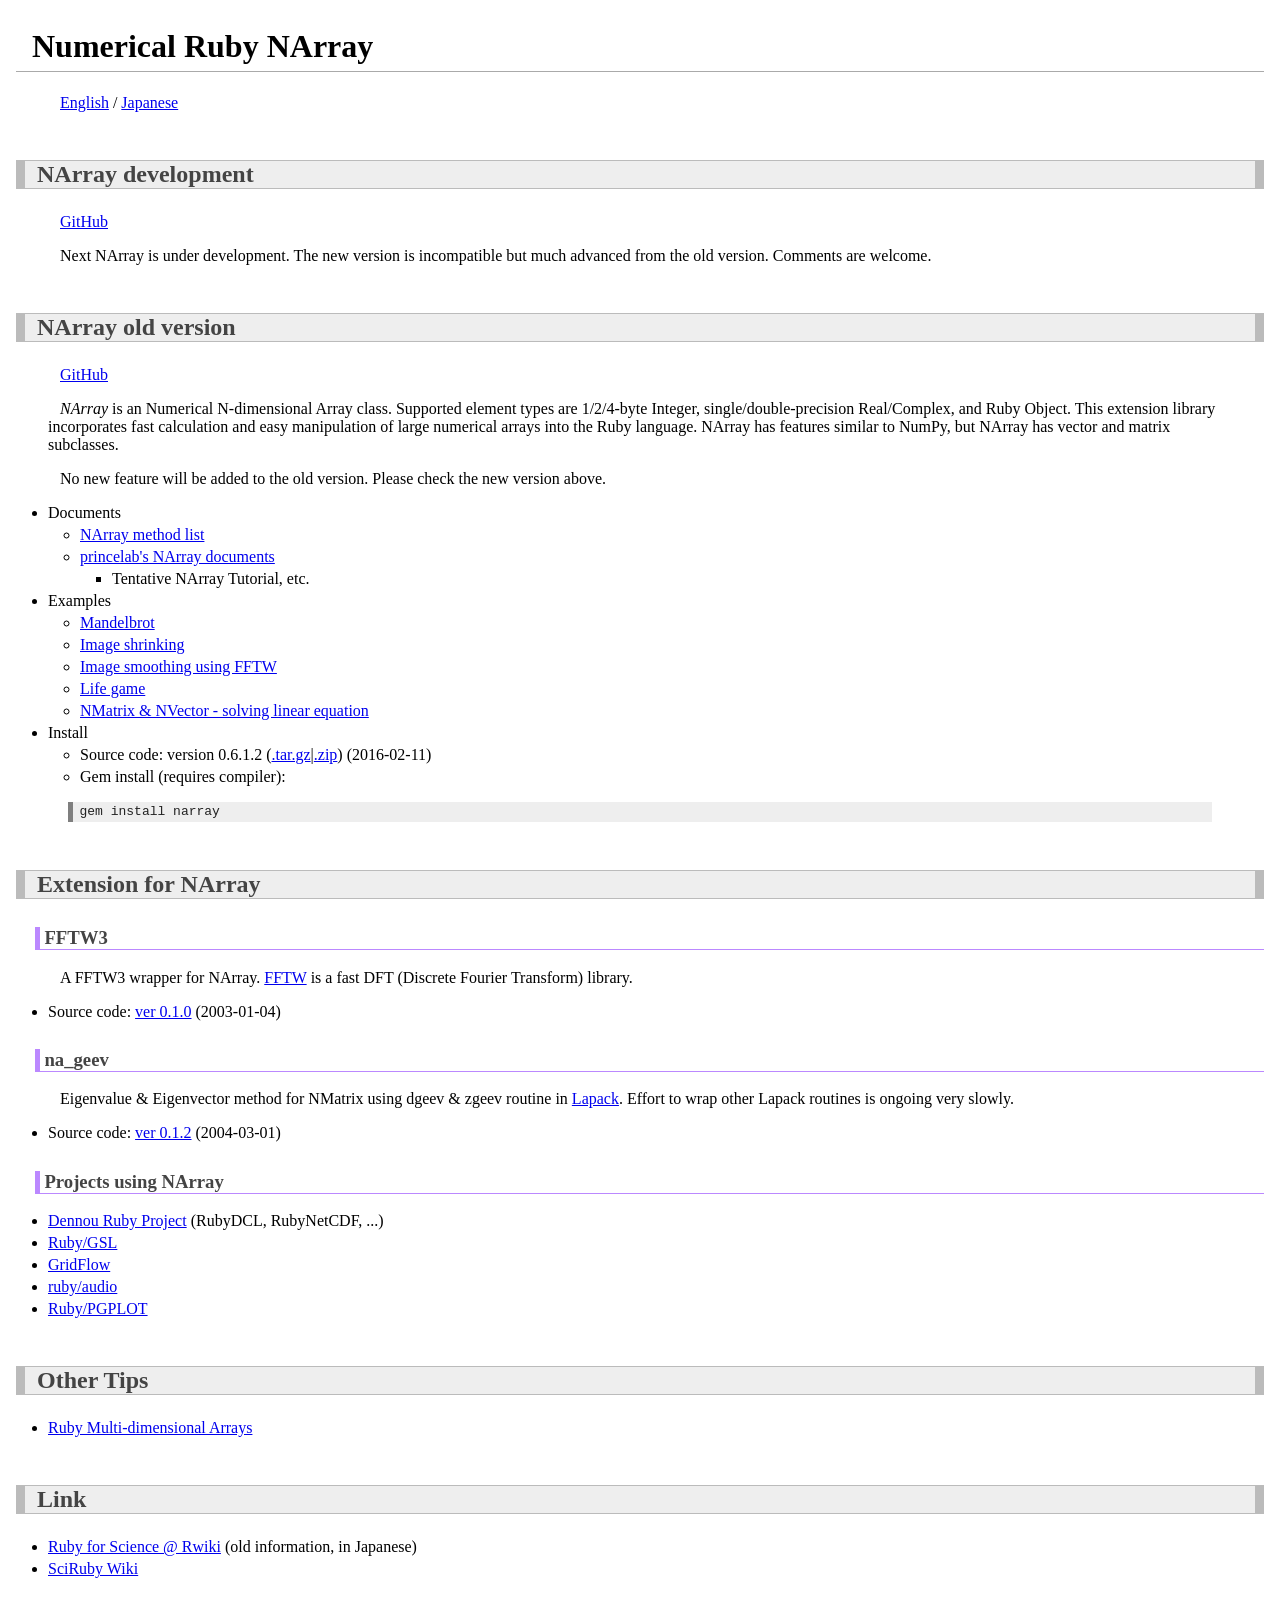
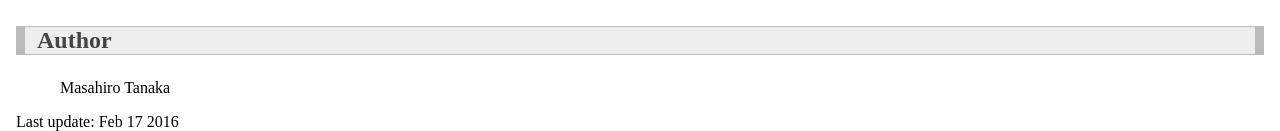
<file: index.html>
<?xml version="1.0" ?>
<!DOCTYPE html 
  PUBLIC "-//W3C//DTD XHTML 1.0 Transitional//EN"
  "http://www.w3.org/TR/xhtml1/DTD/xhtml1-transitional.dtd">
<html xmlns="http://www.w3.org/1999/xhtml" lang="en" xml:lang="en">
<head>
<title>Numerical Ruby NArray</title>
<link href="./na.css" type="text/css" rel="stylesheet" />
<meta name="author" content="Masahiro Tanaka"/>
<meta name="Keywords" content="NArray,Ruby"/>
</head>
<body>
<h1><a name="label-0" id="label-0">Numerical Ruby NArray</a></h1><!-- RDLabel: "Numerical Ruby NArray" -->
<p><a href="index.html">English</a> / <a href="index.ja.html">Japanese</a></p>
<h2><a name="label-1" id="label-1">NArray development</a></h2><!-- RDLabel: "NArray development" -->
<p><a href="https://github.com/masa16/narray-devel">GitHub</a></p>
<p>Next NArray is under development.
The new version is incompatible but much advanced from the old version.
Comments are welcome.</p>
<h2><a name="label-2" id="label-2">NArray old version</a></h2><!-- RDLabel: "NArray old version" -->
<p><a href="https://github.com/masa16/narray">GitHub</a></p>
<p><em>NArray</em> is an Numerical N-dimensional Array class.
Supported element types are 1/2/4-byte Integer,
single/double-precision Real/Complex, and Ruby Object.
This extension library incorporates fast calculation and easy manipulation
of large numerical arrays into the Ruby language.
NArray has features similar to NumPy, but NArray has vector and matrix subclasses.</p>
<p>No new feature will be added to the old version. Please check the new version above.</p>
<ul>
<li>Documents
<ul>
<li><a href="SPEC.en.txt">NArray method list</a></li>
<li><a href="https://github.com/princelab/narray/wiki">princelab's NArray documents</a>
<ul>
<li>Tentative NArray Tutorial, etc.</li>
</ul></li>
</ul></li>
<li>Examples
<ul>
<li><a href="demo/mandel.en.html">Mandelbrot</a></li>
<li><a href="demo/image.en.html">Image shrinking</a></li>
<li><a href="demo/smooth.en.html">Image smoothing using FFTW</a></li>
<li><a href="demo/lifegame.en.html">Life game</a></li>
<li><a href="matrix-e.html">NMatrix &amp; NVector - solving linear equation</a></li>
</ul></li>
<li>Install
<ul>
<li>Source code: version 0.6.1.2 (<a href="https://github.com/masa16/narray/archive/0.6.1.2.tar.gz">.tar.gz</a>|<a href="https://github.com/masa16/narray/archive/0.6.1.2.zip">.zip</a>) (2016-02-11)</li>
<li>Gem install (requires compiler):</li>
</ul></li>
</ul>
<pre>gem install narray</pre>
<h2><a name="label-3" id="label-3">Extension for NArray</a></h2><!-- RDLabel: "Extension for NArray" -->
<h3><a name="label-4" id="label-4">FFTW3</a></h3><!-- RDLabel: "FFTW3" -->
<p>A FFTW3 wrapper for NArray.
<a href="http://www.fftw.org/">FFTW</a> is a fast DFT (Discrete Fourier Transform) library.</p>
<ul>
<li>Source code:
  <a href="http://rubyforge.org/frs/download.php/7661/ruby-fftw3-0.1.0.tar.gz">ver 0.1.0</a>
  (2003-01-04)</li>
</ul>
<h3><a name="label-5" id="label-5">na_geev</a></h3><!-- RDLabel: "na_geev" -->
<p>Eigenvalue &amp; Eigenvector method for NMatrix
using dgeev &amp; zgeev routine in <a href="http://www.netlib.org/lapack/">Lapack</a>.
Effort to wrap other Lapack routines is ongoing very slowly.</p>
<ul>
<li>Source code:
  <a href="http://rubyforge.org/frs/download.php/7660/na_geev-0.1.2.tar.gz">ver 0.1.2</a>
  (2004-03-01)</li>
</ul>
<h3><a name="label-6" id="label-6">Projects using NArray</a></h3><!-- RDLabel: "Projects using NArray" -->
<ul>
<li><a href="http://ruby.gfd-dennou.org/">Dennou Ruby Project</a> (RubyDCL, RubyNetCDF, ...)</li>
<li><a href="http://rb-gsl.rubyforge.org/">Ruby/GSL</a></li>
<li><a href="http://gridflow.ca/">GridFlow</a></li>
<li><a href="http://hans.fugal.net/src/ruby-audio/">ruby/audio</a></li>
<li><a href="http://pgplot.rubyforge.org/">Ruby/PGPLOT</a></li>
</ul>
<h2><a name="label-7" id="label-7">Other Tips</a></h2><!-- RDLabel: "Other Tips" -->
<ul>
<li><a href="mdary.html">Ruby Multi-dimensional Arrays</a></li>
</ul>
<h2><a name="label-8" id="label-8">Link</a></h2><!-- RDLabel: "Link" -->
<ul>
<li><a href="ruby4science.ja.html">Ruby for Science @ Rwiki</a> (old information, in Japanese)</li>
<li><a href="http://sciruby.codeforpeople.com/sr.cgi/FrontPage">SciRuby Wiki</a></li>
</ul>
<h2><a name="label-9" id="label-9">Author</a></h2><!-- RDLabel: "Author" -->
<p>Masahiro Tanaka</p>

<div>Last update: Feb 17 2016</div>
</body>
</html>
</file>
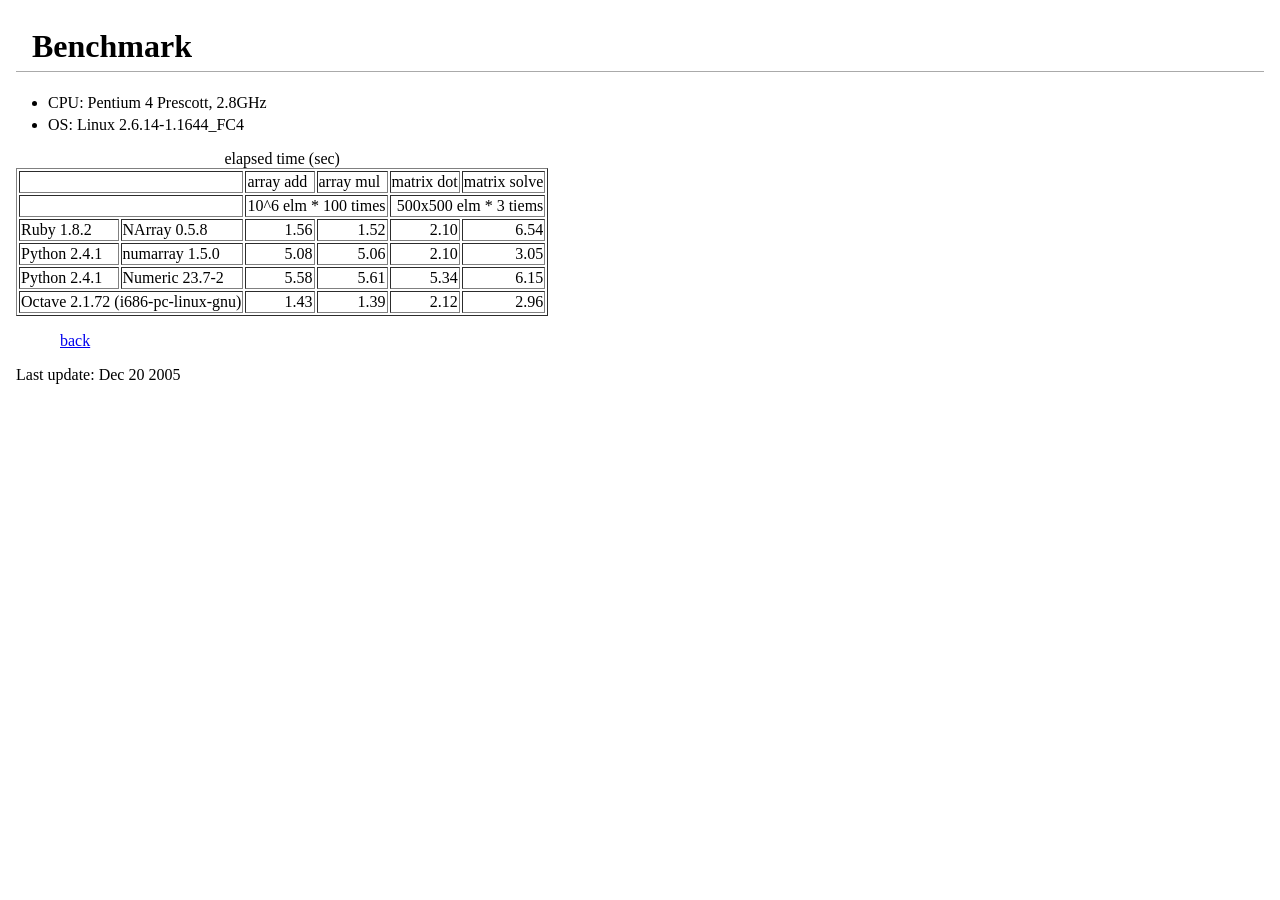
<file: bench.en.html>
<?xml version="1.0" ?>
<!DOCTYPE html 
  PUBLIC "-//W3C//DTD XHTML 1.0 Transitional//EN"
  "http://www.w3.org/TR/xhtml1/DTD/xhtml1-transitional.dtd">
<html xmlns="http://www.w3.org/1999/xhtml" lang="en" xml:lang="en">
<head>
<title>NArray benchmark</title>
<link href="./na.css" type="text/css" rel="stylesheet" />
<meta name="author" content="Masahiro Tanaka"/>
</head>
<body>
<h1><a name="label-0" id="label-0">Benchmark</a></h1><!-- RDLabel: "Benchmark" -->
<ul>
<li>CPU: Pentium 4 Prescott, 2.8GHz</li>
<li>OS: Linux 2.6.14-1.1644_FC4</li>
</ul>
<!-- setup -->
<table border="1">
<caption>elapsed time (sec)</caption>
<!-- setup end -->

<!-- Header -->
<!-- Header end -->

<!-- Body -->
<tbody>
<tr><td align="left" colspan="2"></td><td align="left">array add</td><td align="left">array mul</td><td align="left">matrix dot</td><td align="left">matrix solve</td></tr>
<tr><td align="left" colspan="2"></td><td align="right" colspan="2">10^6 elm * 100 times</td><td align="right" colspan="2">500x500 elm * 3 tiems</td></tr>
<tr><td align="left">Ruby 1.8.2</td><td align="left">NArray 0.5.8</td><td align="right">1.56</td><td align="right">1.52</td><td align="right">2.10</td><td align="right">6.54</td></tr>
<tr><td align="left">Python 2.4.1</td><td align="left">numarray 1.5.0</td><td align="right">5.08</td><td align="right">5.06</td><td align="right">2.10</td><td align="right">3.05</td></tr>
<tr><td align="left">Python 2.4.1</td><td align="left">Numeric 23.7-2</td><td align="right">5.58</td><td align="right">5.61</td><td align="right">5.34</td><td align="right">6.15</td></tr>
<tr><td align="left" colspan="2">Octave 2.1.72 (i686-pc-linux-gnu)</td><td align="right">1.43</td><td align="right">1.39</td><td align="right">2.12</td><td align="right">2.96</td></tr>
</tbody>
<!-- Body end -->

<!-- teardown -->
</table>
<!-- teardown end -->


<p><a href="./">back</a></p>

<div>Last update: Dec 20 2005</div>
</body>
</html>
</file>
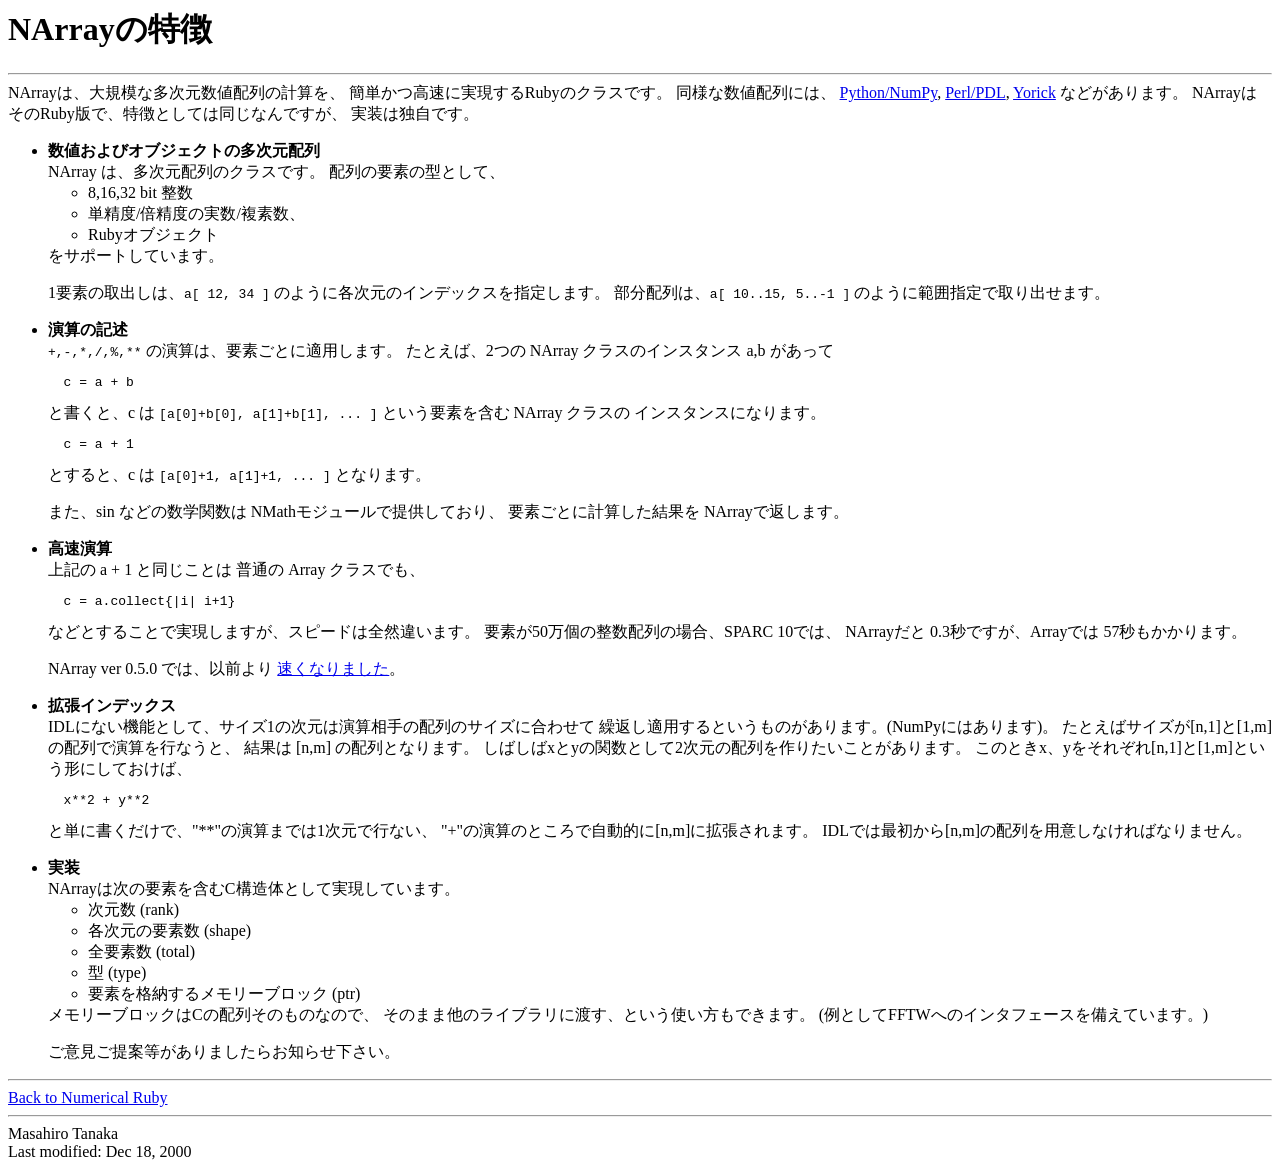
<file: feature-ja.html>
<!DOCTYPE HTML PUBLIC "-//W3C//DTD HTML 3.2//EN">
<html>
<HEAD>
<meta http-equiv="Content-Type" content="text/html; charset=utf-8">
<meta name="robots" content="noindex,nofollow">
<TITLE>NArrayの特徴</TITLE>
</HEAD>

<BODY bgcolor="#ffffff">
<H1>NArrayの特徴</H1>
<hr>

NArrayは、大規模な多次元数値配列の計算を、
簡単かつ高速に実現するRubyのクラスです。
同様な数値配列には、
<a href="http://www.python.org/topics/scicomp/numpy.html">Python/NumPy</a>,
<a href="http://pdl.perl.org/">Perl/PDL</a>,
<a href="ftp://ftp-icf.llnl.gov/pub/Yorick/yorick-ad.html">Yorick</a>
などがあります。
NArrayはそのRuby版で、特徴としては同じなんですが、
実装は独自です。
<p>

<ul>
<li><b>数値およびオブジェクトの多次元配列</b><br/>

NArray は、多次元配列のクラスです。
配列の要素の型として、
<ul>
  <li>8,16,32 bit 整数
  <li>単精度/倍精度の実数/複素数、
  <li>Rubyオブジェクト
</ul>をサポートしています。<p>

1要素の取出しは、<tt>a[ 12, 34 ]</tt> のように各次元のインデックスを指定します。
部分配列は、<tt>a[ 10..15, 5..-1 ]</tt> のように範囲指定で取り出せます。
<p>

<li><b>演算の記述</b><br/>

<tt>+,-,*,/,%,**</tt> の演算は、要素ごとに適用します。
たとえば、2つの NArray クラスのインスタンス a,b があって
<pre>
  c = a + b
</pre>
と書くと、c は <tt>[a[0]+b[0], a[1]+b[1], ... ]</tt>
という要素を含む NArray クラスの インスタンスになります。
<pre>
  c = a + 1
</pre>
とすると、c は <tt>[a[0]+1, a[1]+1, ... ]</tt> となります。
<p>
また、sin などの数学関数は
NMathモジュールで提供しており、
要素ごとに計算した結果を NArrayで返します。
<p>

<li><b>高速演算</b><br/>

上記の a + 1 と同じことは 普通の Array クラスでも、
<pre>
  c = a.collect{|i| i+1}
</pre>
などとすることで実現しますが、スピードは全然違います。
要素が50万個の整数配列の場合、SPARC 10では、
NArrayだと 0.3秒ですが、Arrayでは 57秒もかかります。
<p>
NArray ver 0.5.0 では、以前より
<a href="speed.html">速くなりました</a>。
<p>

<li><b>拡張インデックス</b><br/>
  IDLにない機能として、サイズ1の次元は演算相手の配列のサイズに合わせて
  繰返し適用するというものがあります。(NumPyにはあります)。
  たとえばサイズが[n,1]と[1,m]の配列で演算を行なうと、
  結果は [n,m] の配列となります。
  しばしばxとyの関数として2次元の配列を作りたいことがあります。
  このときx、yをそれぞれ[n,1]と[1,m]という形にしておけば、
<pre>
  x**2 + y**2
</pre>
  と単に書くだけで、"**"の演算までは1次元で行ない、
  "+"の演算のところで自動的に[n,m]に拡張されます。
  IDLでは最初から[n,m]の配列を用意しなければなりません。
<p>
<li><b>実装</b><br/>
NArrayは次の要素を含むC構造体として実現しています。
<ul>
  <li> 次元数 (rank)
  <li> 各次元の要素数 (shape)
  <li> 全要素数 (total)
  <li> 型 (type)
  <li> 要素を格納するメモリーブロック (ptr)
</ul>
メモリーブロックはCの配列そのものなので、
そのまま他のライブラリに渡す、という使い方もできます。
(例としてFFTWへのインタフェースを備えています。)
<p>
ご意見ご提案等がありましたらお知らせ下さい。
</ul>

<HR>
<A HREF="/">
Back to Numerical Ruby</A>
<HR>
Masahiro Tanaka
<br/>
<!-- hhmts start -->
Last modified: Dec 18, 2000
<!-- hhmts end -->
</BODY>
</html>
</file>
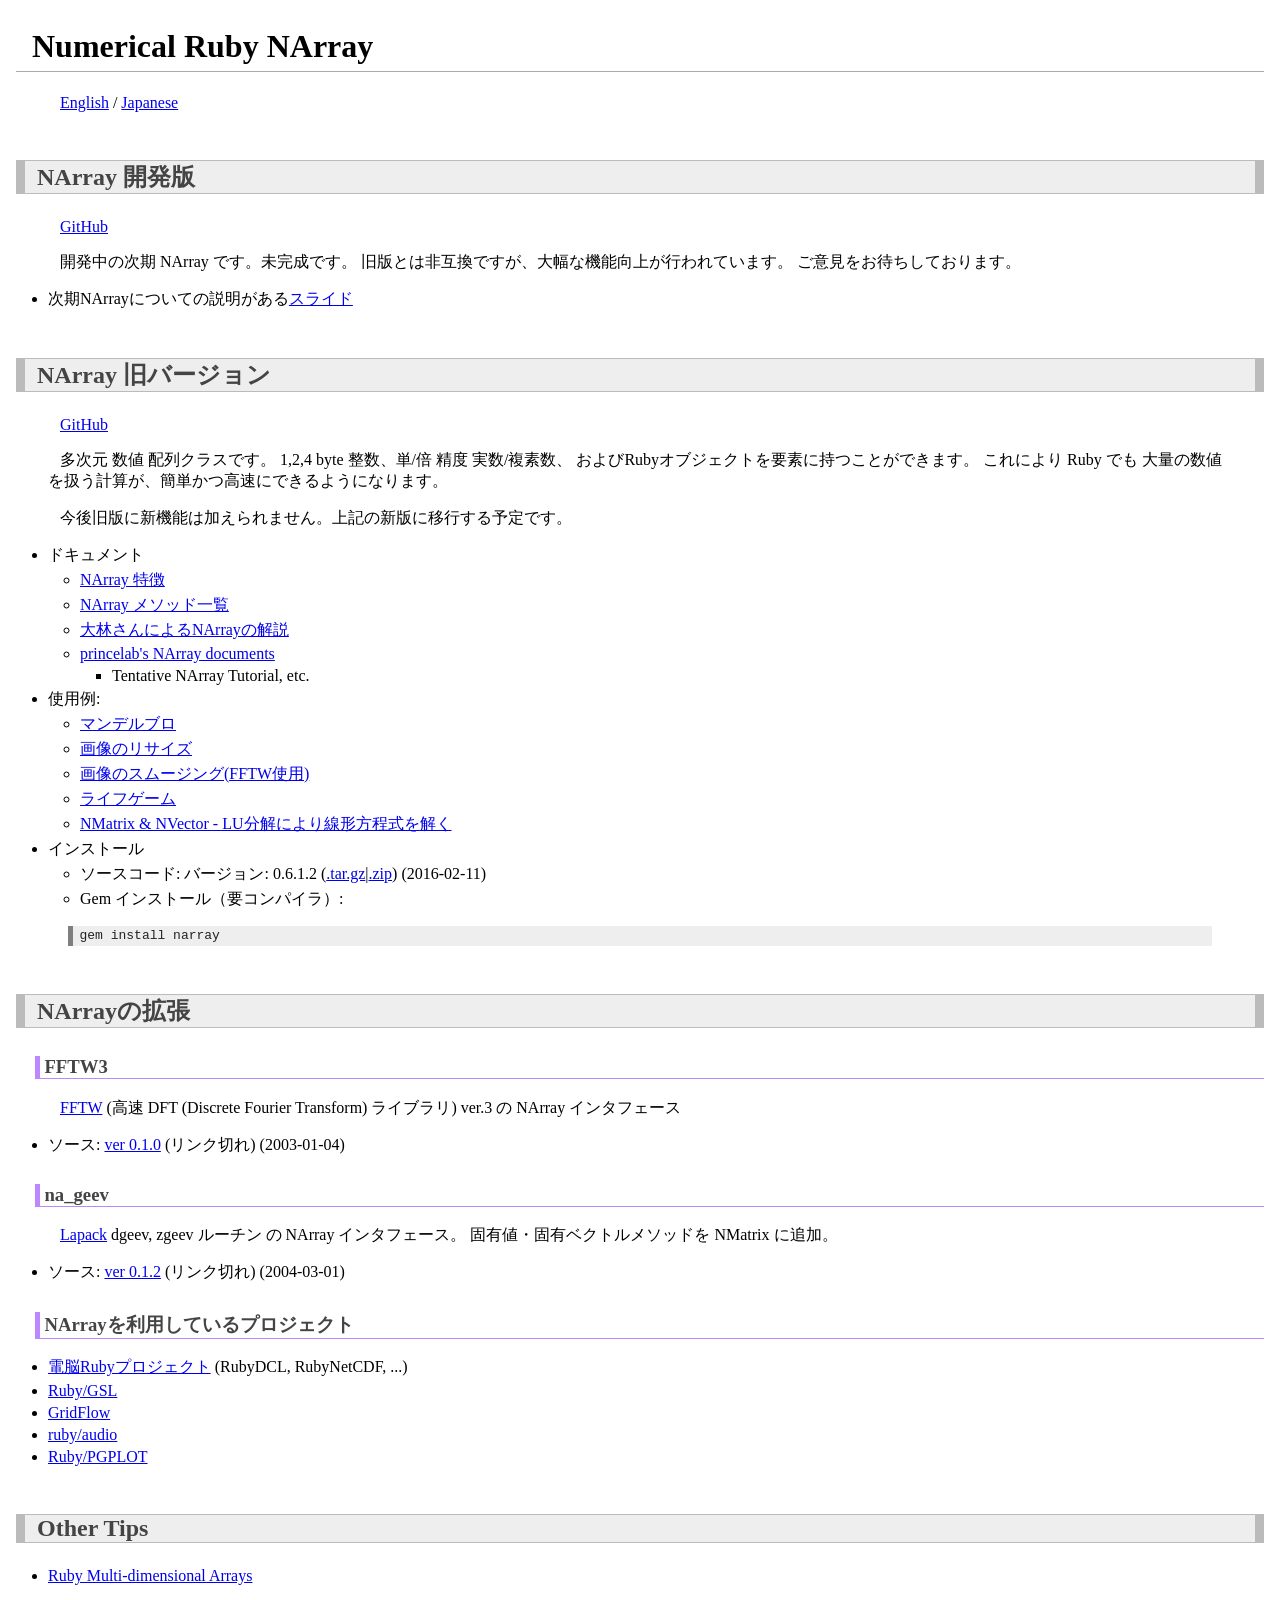
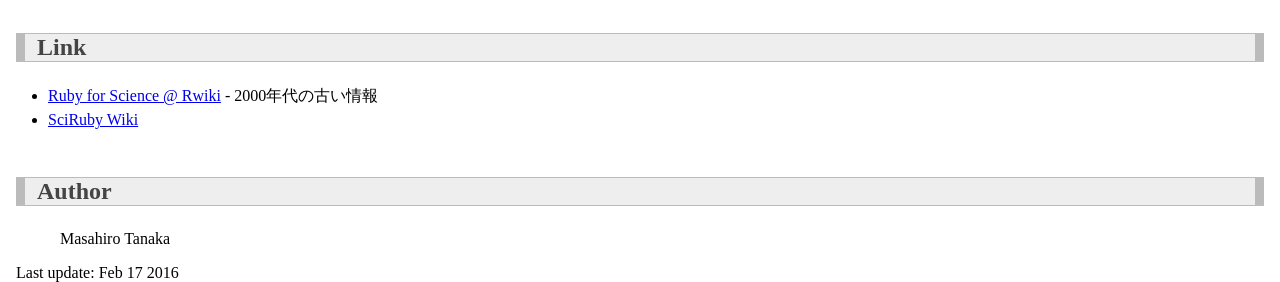
<file: index.ja.html>
<?xml version="1.0" encoding="utf-8" ?>
<!DOCTYPE html 
  PUBLIC "-//W3C//DTD XHTML 1.0 Transitional//EN"
  "http://www.w3.org/TR/xhtml1/DTD/xhtml1-transitional.dtd">
<html xmlns="http://www.w3.org/1999/xhtml" lang="ja" xml:lang="ja">
<head>
<meta http-equiv="Content-type" content="text/html; charset=utf-8" />
<title>Numerical Ruby NArray</title>
<link href="./na.css" type="text/css" rel="stylesheet" />
<meta name="author" content="Masahiro Tanaka"/>
<meta name="Keywords" content="NArray,Ruby"/>
</head>
<body>
<h1><a name="label-0" id="label-0">Numerical Ruby NArray</a></h1><!-- RDLabel: "Numerical Ruby NArray" -->
<p><a href="index.html">English</a> / <a href="index.ja.html">Japanese</a></p>
<h2><a name="label-1" id="label-1">NArray 開発版</a></h2><!-- RDLabel: "NArray 開発版" -->
<p><a href="https://github.com/masa16/narray-devel">GitHub</a></p>
<p>開発中の次期 NArray です。未完成です。
旧版とは非互換ですが、大幅な機能向上が行われています。
ご意見をお待ちしております。</p>
<ul>
<li>次期NArrayについての説明がある<a href="http://www.slideshare.net/masa16tanaka/narray-pwrake">スライド</a></li>
</ul>
<h2><a name="label-2" id="label-2">NArray 旧バージョン</a></h2><!-- RDLabel: "NArray 旧バージョン" -->
<p><a href="https://github.com/masa16/narray">GitHub</a></p>
<p>多次元 数値 配列クラスです。 1,2,4 byte 整数、単/倍 精度 実数/複素数、 およびRubyオブジェクトを要素に持つことができます。 これにより Ruby でも 大量の数値を扱う計算が、簡単かつ高速にできるようになります。</p>
<p>今後旧版に新機能は加えられません。上記の新版に移行する予定です。</p>
<ul>
<li>ドキュメント
<ul>
<li><a href="feature-ja.html">NArray 特徴</a></li>
<li><a href="SPEC.ja.txt">NArray メソッド一覧</a></li>
<li><a href="http://www.kmc.gr.jp/~ohai/narray/refm.html">大林さんによるNArrayの解説</a></li>
<li><a href="https://github.com/princelab/narray/wiki">princelab's NArray documents</a>
<ul>
<li>Tentative NArray Tutorial, etc.</li>
</ul></li>
</ul></li>
<li>使用例:
<ul>
<li><a href="demo/mandel.en.html">マンデルブロ</a></li>
<li><a href="demo/image.en.html">画像のリサイズ</a></li>
<li><a href="demo/smooth.en.html">画像のスムージング(FFTW使用)</a></li>
<li><a href="demo/lifegame.en.html">ライフゲーム</a></li>
<li><a href="matrix-ja.html">NMatrix &amp; NVector - LU分解により線形方程式を解く</a></li>
</ul></li>
<li>インストール
<ul>
<li>ソースコード: バージョン: 0.6.1.2 (<a href="https://github.com/masa16/narray/archive/0.6.1.2.tar.gz">.tar.gz</a>|<a href="https://github.com/masa16/narray/archive/0.6.1.2.zip">.zip</a>) (2016-02-11)</li>
<li>Gem インストール（要コンパイラ）:</li>
</ul></li>
</ul>
<pre>gem install narray</pre>
<h2><a name="label-3" id="label-3">NArrayの拡張</a></h2><!-- RDLabel: "NArrayの拡張" -->
<h3><a name="label-4" id="label-4">FFTW3</a></h3><!-- RDLabel: "FFTW3" -->
<p><a href="http://www.fftw.org/">FFTW</a>
(高速 DFT (Discrete Fourier Transform) ライブラリ) ver.3 の NArray インタフェース</p>
<ul>
<li>ソース:
  <a href="http://rubyforge.org/frs/download.php/7661/ruby-fftw3-0.1.0.tar.gz">ver 0.1.0</a>
  (リンク切れ) (2003-01-04)</li>
</ul>
<h3><a name="label-5" id="label-5">na_geev</a></h3><!-- RDLabel: "na_geev" -->
<p><a href="http://www.netlib.org/lapack/">Lapack</a>
dgeev, zgeev ルーチン の NArray インタフェース。
固有値・固有ベクトルメソッドを NMatrix に追加。</p>
<ul>
<li>ソース:
  <a href="http://rubyforge.org/frs/download.php/7660/na_geev-0.1.2.tar.gz">ver 0.1.2</a>
  (リンク切れ) (2004-03-01)</li>
</ul>
<h3><a name="label-6" id="label-6">NArrayを利用しているプロジェクト</a></h3><!-- RDLabel: "NArrayを利用しているプロジェクト" -->
<ul>
<li><a href="http://ruby.gfd-dennou.org/index-j.htm">電脳Rubyプロジェクト</a> (RubyDCL, RubyNetCDF, ...)</li>
<li><a href="http://rb-gsl.rubyforge.org/">Ruby/GSL</a></li>
<li><a href="http://gridflow.ca/">GridFlow</a></li>
<li><a href="http://hans.fugal.net/src/ruby-audio/">ruby/audio</a></li>
<li><a href="http://pgplot.rubyforge.org/">Ruby/PGPLOT</a></li>
</ul>
<h2><a name="label-7" id="label-7">Other Tips</a></h2><!-- RDLabel: "Other Tips" -->
<ul>
<li><a href="mdary.html">Ruby Multi-dimensional Arrays</a></li>
</ul>
<h2><a name="label-8" id="label-8">Link</a></h2><!-- RDLabel: "Link" -->
<ul>
<li><a href="ruby4science.ja.html">Ruby for Science @ Rwiki</a> - 2000年代の古い情報</li>
<li><a href="http://sciruby.codeforpeople.com/sr.cgi/FrontPage">SciRuby Wiki</a></li>
</ul>
<h2><a name="label-9" id="label-9">Author</a></h2><!-- RDLabel: "Author" -->
<p>Masahiro Tanaka</p>

<div>Last update: Feb 17 2016</div>
</body>
</html>
</file>
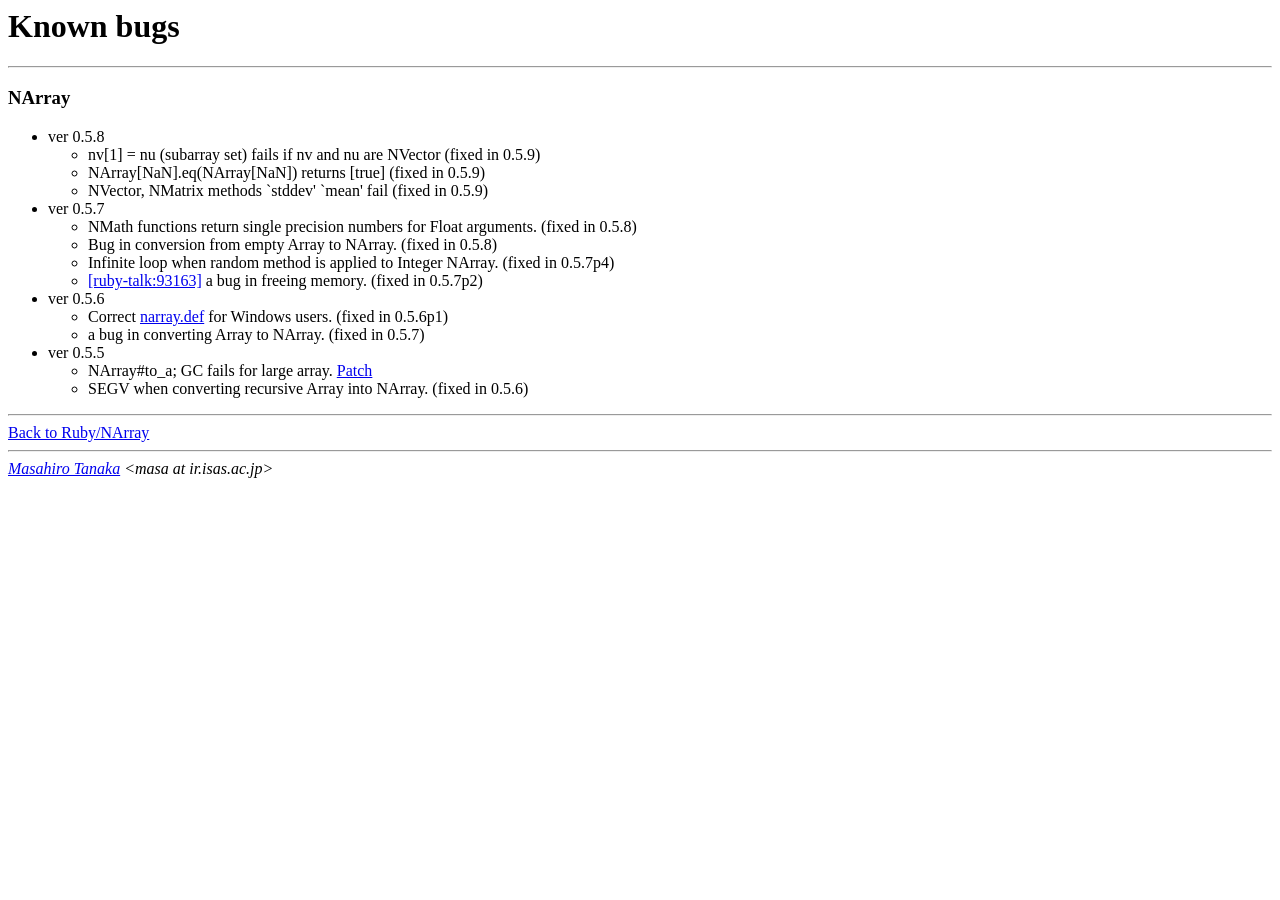
<file: knownbugs.html>
<!DOCTYPE HTML PUBLIC "-//W3C//DTD HTML 3.2//EN">
<html>
<HEAD>
<meta name="robots" content="noindex,nofollow">
<TITLE>NArray known bugs</TITLE>
</HEAD>

<BODY bgcolor="#ffffff">
<H1>Known bugs</H1>

<hr>
<h3><a name="narray">NArray</a></h3>
<ul>

<li> ver 0.5.8
<ul>
<li> nv[1] = nu (subarray set) fails if nv and nu are NVector
     (fixed in 0.5.9)
<li> NArray[NaN].eq(NArray[NaN]) returns [true]
     (fixed in 0.5.9)
<li> NVector, NMatrix methods `stddev' `mean' fail
     (fixed in 0.5.9)
</ul>

<li> ver 0.5.7
<ul>
<li> NMath functions return single precision numbers for Float arguments.
     (fixed in 0.5.8)
<li> Bug in conversion from empty Array to NArray.
     (fixed in 0.5.8)
<li> Infinite loop when random method is applied to Integer NArray. 
     (fixed in 0.5.7p4)
<li> 
<a href="http://blade.nagaokaut.ac.jp/cgi-bin/scat.rb/ruby/ruby-talk/93163">
[ruby-talk:93163]</a>
a bug in freeing memory.
(fixed in 0.5.7p2)
</ul>

<li> ver 0.5.6
<ul>
<li> Correct <a href="narray.def">narray.def</a> for Windows users.
(fixed in 0.5.6p1)
<li> a bug in converting Array to NArray.
(fixed in 0.5.7)
</ul>

<li> ver 0.5.5
<ul>
<li> NArray#to_a; GC fails for large array.
<a href="http://blade.nagaokaut.ac.jp/cgi-bin/scat.rb/ruby/ruby-talk/32362">Patch</a>
<li> SEGV when converting recursive Array into NArray. (fixed in 0.5.6)
</ul>
</ul>

<hr>
<a href="/~masa/ruby/">
Back to Ruby/NArray</a>
<HR>
<ADDRESS><A href="http://www.ir.isas.ac.jp/~masa/">
Masahiro Tanaka</A>

&lt;masa at ir.isas.ac.jp&gt;</ADDRESS>
</BODY>
</html>
</file>
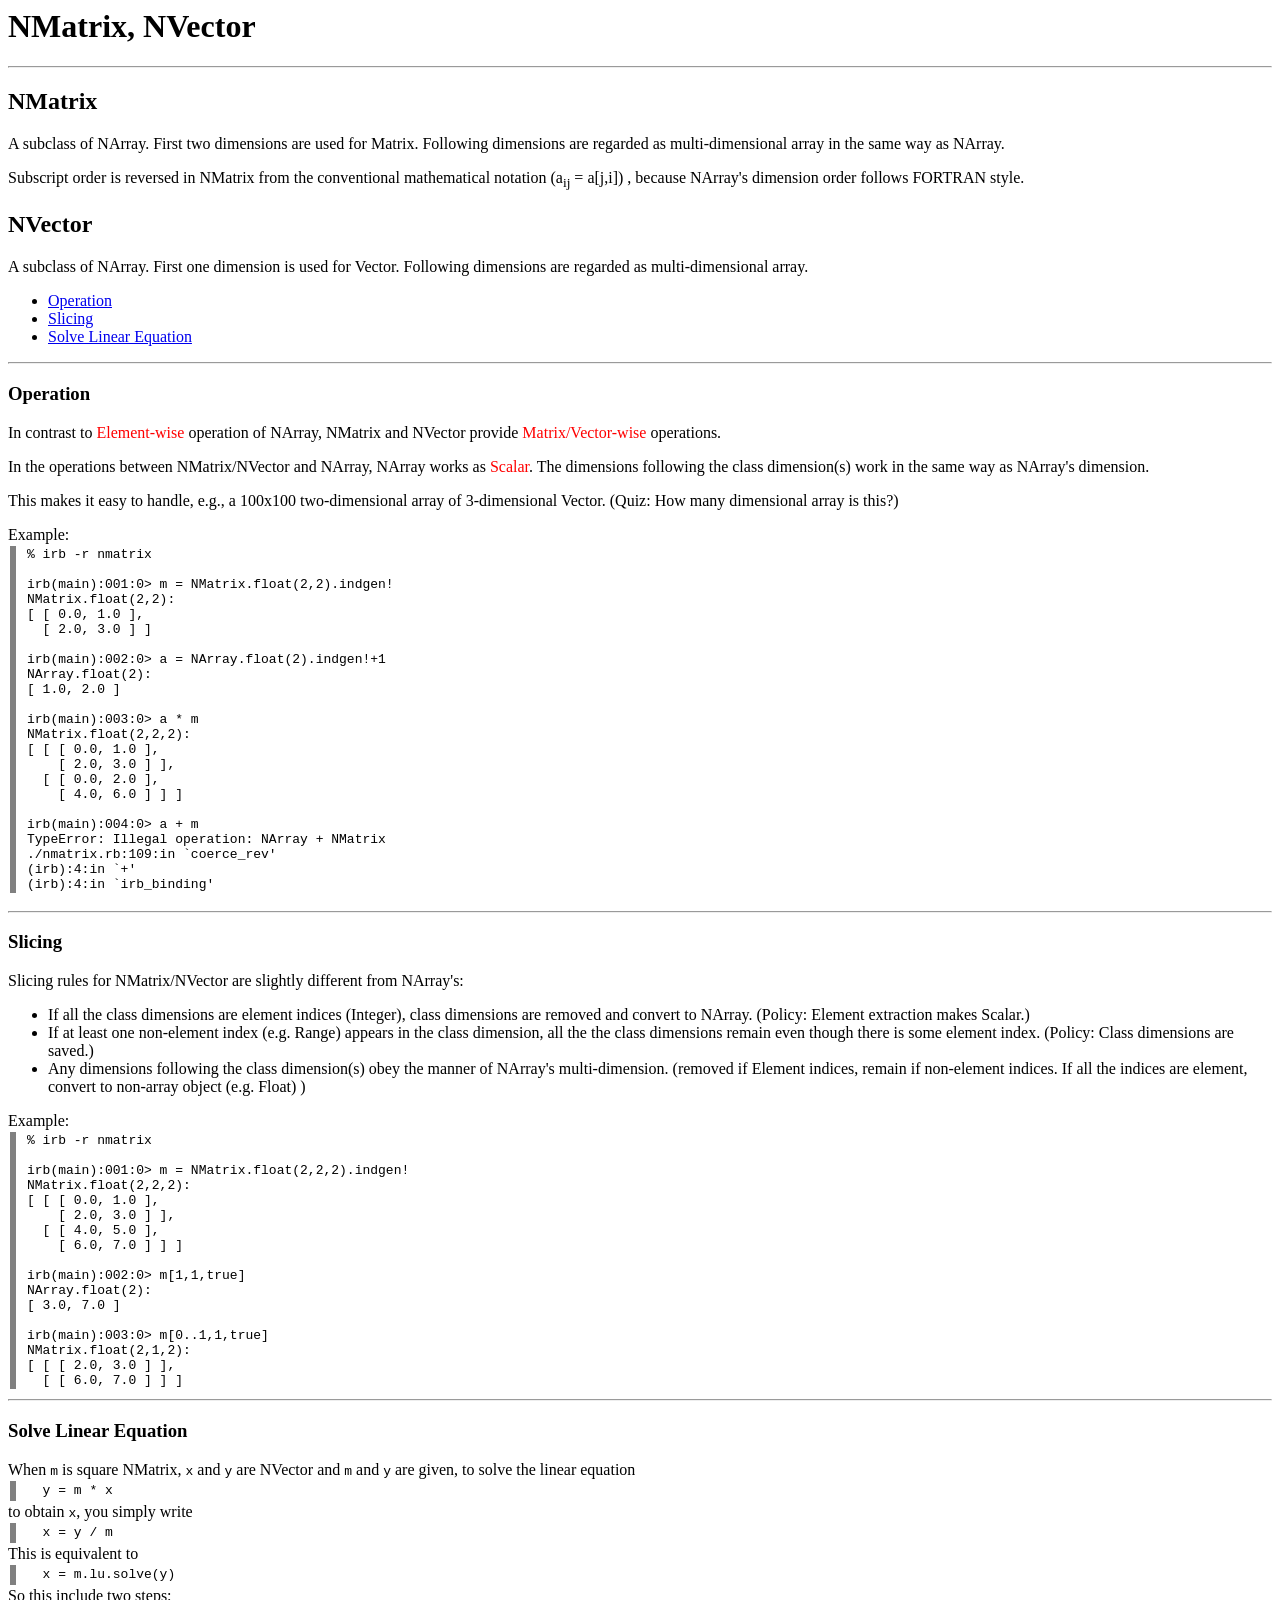
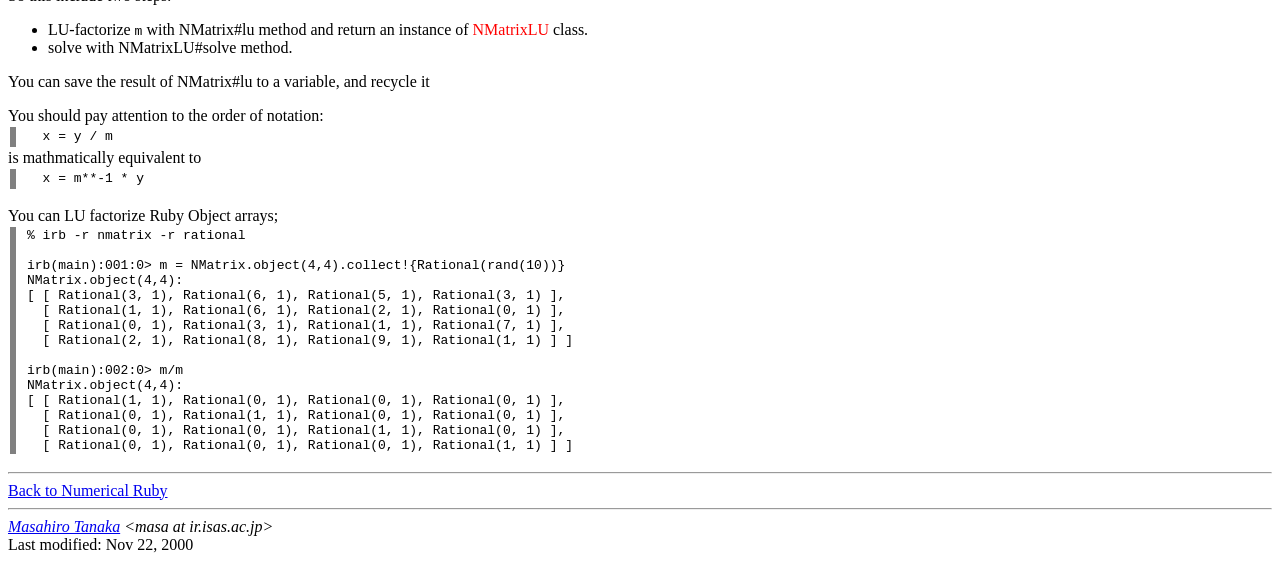
<file: matrix-e.html>
<!DOCTYPE HTML PUBLIC "-//W3C//DTD HTML 3.2//EN">
<html>
<head>
<meta http-equiv="Content-Type" content="text/html; charset=utf-8">
<meta name="robots" content="noindex,nofollow">
<title> NMatrix, NVector </title>
</head>

<body bgcolor="#FFFFFF">
<h1> NMatrix, NVector </h1>

<hr>
<h2>NMatrix</h2>

A subclass of NArray.
First two dimensions are used for Matrix.
Following dimensions are regarded as multi-dimensional array
in the same way as NArray.
<p>
Subscript order is reversed in NMatrix
from the conventional mathematical notation (a<sub>ij</sub> = a[j,i]) ,
because NArray's dimension order follows FORTRAN style.

<h2>NVector</h2>

A subclass of NArray.
First one dimension is used for Vector.
Following dimensions are regarded as multi-dimensional array.

<ul>
  <li> <a href="#op">Operation</a>
  <li> <a href="#sl">Slicing</a>
  <li> <a href="#lu">Solve Linear Equation</a>
</ul>

<hr>
<a name="op"><h3>Operation</h3>
</a>
In contrast to <font color="#ff0000">Element-wise</font> operation of NArray,
NMatrix and NVector provide <font color="#ff0000">Matrix/Vector-wise</font>
operations.
<p>
In the operations between NMatrix/NVector and NArray,
NArray works as <font color="#ff0000">Scalar</font>.

The dimensions following the class dimension(s)
work in the same way as NArray's dimension.

<p>
This makes it easy to handle, e.g.,
a 100x100 two-dimensional array of 3-dimensional Vector.
(Quiz: How many dimensional array is this?)

<p>
Example:
<table><tr><td bgcolor="gray">&nbsp;</td><td>&nbsp;</td><td><pre>
% irb -r nmatrix

irb(main):001:0> m = NMatrix.float(2,2).indgen!
NMatrix.float(2,2):
[ [ 0.0, 1.0 ],
  [ 2.0, 3.0 ] ]

irb(main):002:0> a = NArray.float(2).indgen!+1
NArray.float(2):
[ 1.0, 2.0 ]

irb(main):003:0> a * m
NMatrix.float(2,2,2):
[ [ [ 0.0, 1.0 ],
    [ 2.0, 3.0 ] ],
  [ [ 0.0, 2.0 ],
    [ 4.0, 6.0 ] ] ]

irb(main):004:0> a + m
TypeError: Illegal operation: NArray + NMatrix
./nmatrix.rb:109:in `coerce_rev'
(irb):4:in `+'
(irb):4:in `irb_binding'
</pre></td></tr></table>


<hr>
<a name="sl"><h3>Slicing</h3>
</a>
Slicing rules for NMatrix/NVector are slightly different from NArray's:

<ul>
  <li> If all the class dimensions are element indices (Integer),
    class dimensions are removed and convert to NArray.
    (Policy: Element extraction makes Scalar.)
  <li> If at least one non-element index (e.g. Range) appears
    in the class dimension,
    all the the class dimensions remain
    even though there is some element index.
    (Policy: Class dimensions are saved.)
  <li> Any dimensions following the class dimension(s) obey
    the manner of NArray's multi-dimension.
    (removed if Element indices, remain if non-element indices.
    If all the indices are element, convert to non-array object (e.g. Float)
    )
</ul>

Example:
<table><tr><td bgcolor="gray">&nbsp;</td><td>&nbsp;</td><td><pre>
% irb -r nmatrix

irb(main):001:0> m = NMatrix.float(2,2,2).indgen!
NMatrix.float(2,2,2):
[ [ [ 0.0, 1.0 ],
    [ 2.0, 3.0 ] ],
  [ [ 4.0, 5.0 ],
    [ 6.0, 7.0 ] ] ]

irb(main):002:0> m[1,1,true]
NArray.float(2):
[ 3.0, 7.0 ]

irb(main):003:0> m[0..1,1,true]
NMatrix.float(2,1,2):
[ [ [ 2.0, 3.0 ] ],
  [ [ 6.0, 7.0 ] ] ]
</pre></td></tr></table>

<hr>
<a name="lu"><h3>Solve Linear Equation</h3>
</a>
When <tt>m</tt> is square NMatrix, <tt>x</tt> and <tt>y</tt> are NVector
and <tt>m</tt> and <tt>y</tt> are given,
to solve the linear equation
<table><tr><td bgcolor="gray">&nbsp;</td><td>&nbsp;</td><td><pre>
  y = m * x
</pre></td></tr></table>
to obtain <tt>x</tt>, you simply write
<table><tr><td bgcolor="gray">&nbsp;</td><td>&nbsp;</td><td><pre>
  x = y / m
</pre></td></tr></table>
This is equivalent to
<table><tr><td bgcolor="gray">&nbsp;</td><td>&nbsp;</td><td><pre>
  x = m.lu.solve(y)
</pre></td></tr></table>
So this include two steps:
<ul>
  <li>LU-factorize <tt>m</tt> with NMatrix#lu method and return
    an instance of <font color="#ff0000">NMatrixLU</font> class.
  <li>solve with NMatrixLU#solve method.
</ul>
You can save the result of NMatrix#lu to a variable,
and recycle it
<p>
You should pay attention to the order of notation:
<table><tr><td bgcolor="gray">&nbsp;</td><td>&nbsp;</td><td><pre>
  x = y / m
</pre></td></tr></table>
is mathmatically equivalent to
<table><tr><td bgcolor="gray">&nbsp;</td><td>&nbsp;</td><td><pre>
  x = m**-1 * y
</pre></td></tr></table>

<p>
You can LU factorize Ruby Object arrays;
<table><tr><td bgcolor="gray">&nbsp;</td><td>&nbsp;</td><td><pre>
% irb -r nmatrix -r rational

irb(main):001:0> m = NMatrix.object(4,4).collect!{Rational(rand(10))}
NMatrix.object(4,4):
[ [ Rational(3, 1), Rational(6, 1), Rational(5, 1), Rational(3, 1) ],
  [ Rational(1, 1), Rational(6, 1), Rational(2, 1), Rational(0, 1) ],
  [ Rational(0, 1), Rational(3, 1), Rational(1, 1), Rational(7, 1) ],
  [ Rational(2, 1), Rational(8, 1), Rational(9, 1), Rational(1, 1) ] ]

irb(main):002:0> m/m
NMatrix.object(4,4):
[ [ Rational(1, 1), Rational(0, 1), Rational(0, 1), Rational(0, 1) ],
  [ Rational(0, 1), Rational(1, 1), Rational(0, 1), Rational(0, 1) ],
  [ Rational(0, 1), Rational(0, 1), Rational(1, 1), Rational(0, 1) ],
  [ Rational(0, 1), Rational(0, 1), Rational(0, 1), Rational(1, 1) ] ]
</pre></td></tr></table>

<hr>
<a href="../">Back to Numerical Ruby</a>
<hr>
<address><a href="/~masa/">
Masahiro Tanaka</a>

&lt;masa at ir.isas.ac.jp&gt;</address>
<!-- hhmts start -->
Last modified: Nov 22, 2000
<!-- hhmts end -->
</body>
</html>
</file>
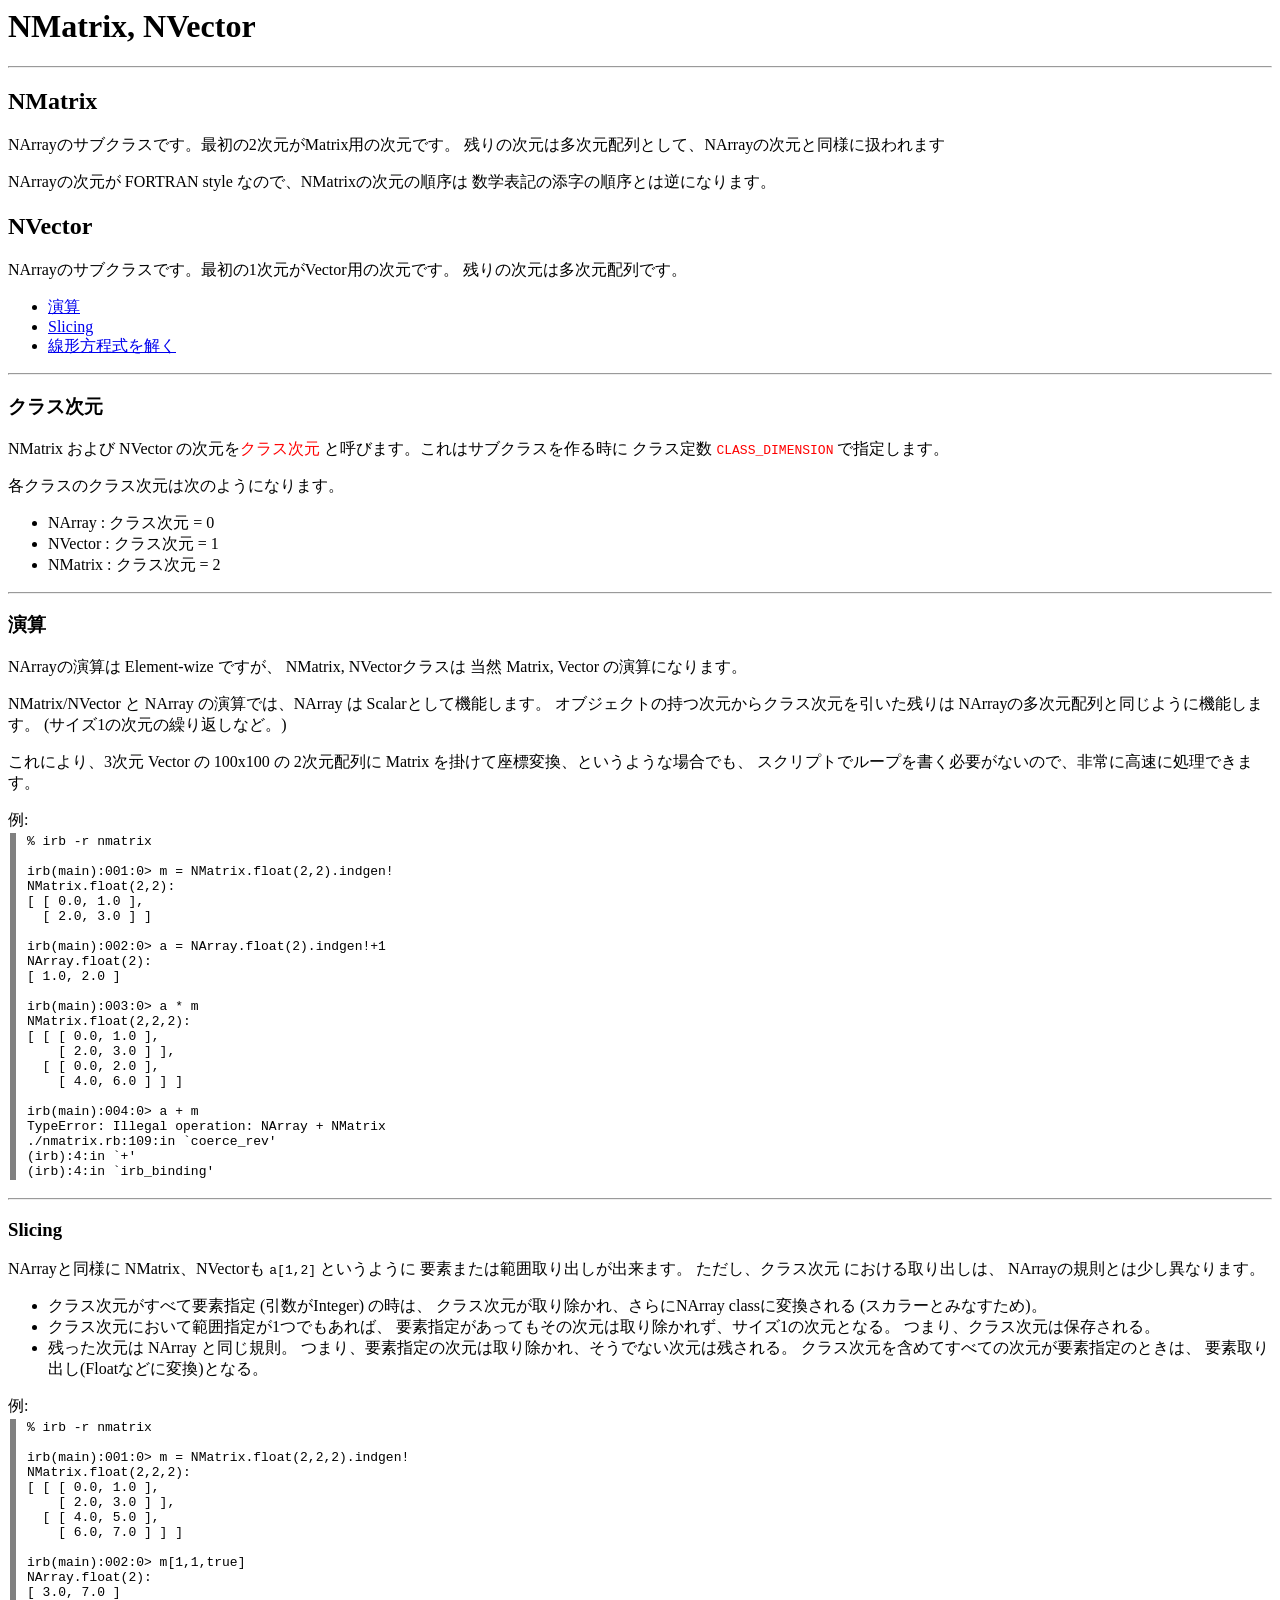
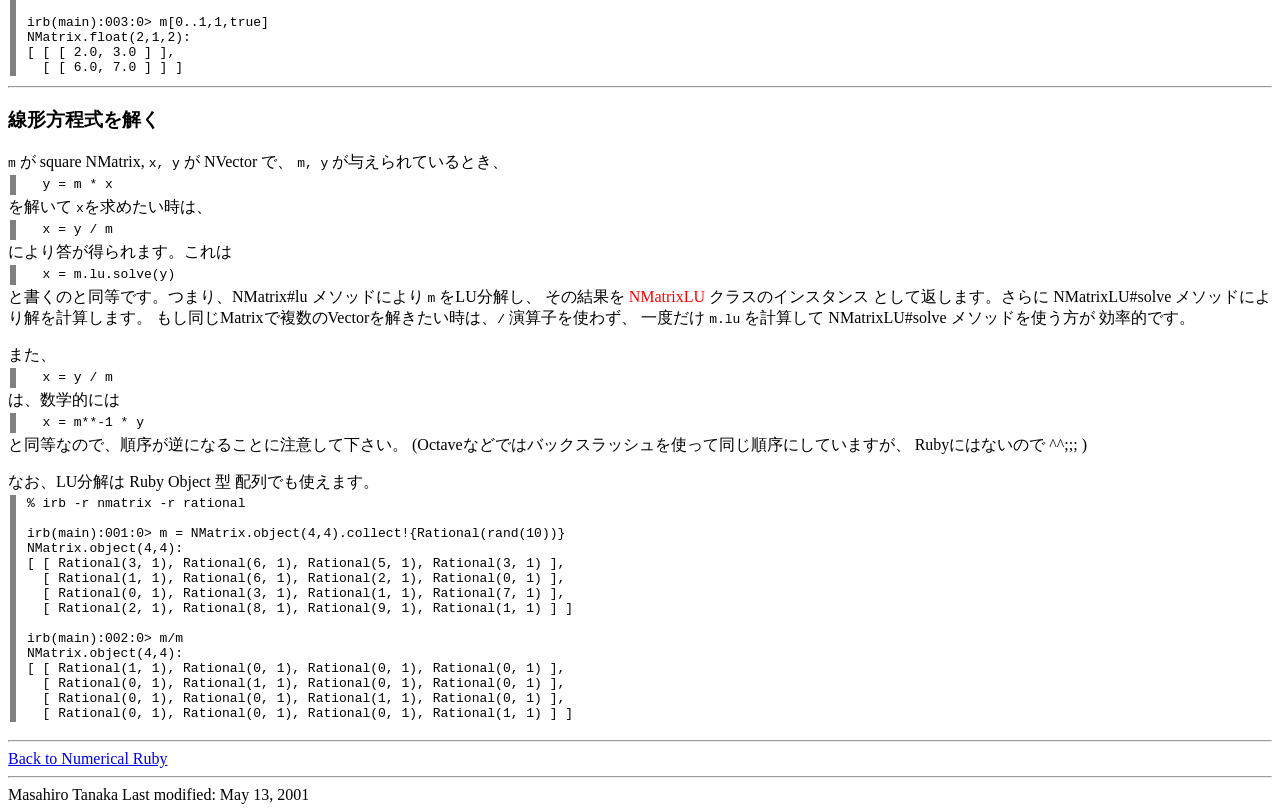
<file: matrix-ja.html>
<!DOCTYPE HTML PUBLIC "-//W3C//DTD HTML 3.2//EN">
<html>
<head>
<meta http-equiv="Content-Type" content="text/html; charset=utf-8">
<meta name="robots" content="noindex,nofollow">
<title> NMatrix, NVector </title>
</head>

<body bgcolor="#FFFFFF">
<h1> NMatrix, NVector </h1>

<hr/>
<h2>NMatrix</h2>

NArrayのサブクラスです。最初の2次元がMatrix用の次元です。
残りの次元は多次元配列として、NArrayの次元と同様に扱われます
<p>
NArrayの次元が FORTRAN style なので、NMatrixの次元の順序は
数学表記の添字の順序とは逆になります。

<h2>NVector</h2>

NArrayのサブクラスです。最初の1次元がVector用の次元です。
残りの次元は多次元配列です。

<ul>
  <li> <a href="#op">演算</a>
  <li> <a href="#sl">Slicing</a>
  <li> <a href="#lu">線形方程式を解く</a>
</ul>

<p><hr/>
<h3>クラス次元</h3>
NMatrix および NVector の次元を<font color="#ff0000">クラス次元</font>
と呼びます。これはサブクラスを作る時に
クラス定数 <font color="#ff0000"><tt>CLASS_DIMENSION</tt></font>
で指定します。

<p>
各クラスのクラス次元は次のようになります。
<ul>
  <li> NArray  : クラス次元 = 0
  <li> NVector : クラス次元 = 1
  <li> NMatrix : クラス次元 = 2
</ul>

<hr/>
<a name="op"><h3>演算</h3>
</a>
NArrayの演算は Element-wize ですが、
NMatrix, NVectorクラスは 当然 Matrix, Vector の演算になります。
<p>
NMatrix/NVector と NArray の演算では、NArray は Scalarとして機能します。
オブジェクトの持つ次元からクラス次元を引いた残りは
NArrayの多次元配列と同じように機能します。
(サイズ1の次元の繰り返しなど。)
<p>
これにより、3次元 Vector の 100x100 の 2次元配列に
Matrix を掛けて座標変換、というような場合でも、
スクリプトでループを書く必要がないので、非常に高速に処理できます。
<p>
例:
<table><tr><td bgcolor="gray">&nbsp;</td><td>&nbsp;</td><td><pre>
% irb -r nmatrix

irb(main):001:0> m = NMatrix.float(2,2).indgen!
NMatrix.float(2,2):
[ [ 0.0, 1.0 ],
  [ 2.0, 3.0 ] ]

irb(main):002:0> a = NArray.float(2).indgen!+1
NArray.float(2):
[ 1.0, 2.0 ]

irb(main):003:0> a * m
NMatrix.float(2,2,2):
[ [ [ 0.0, 1.0 ],
    [ 2.0, 3.0 ] ],
  [ [ 0.0, 2.0 ],
    [ 4.0, 6.0 ] ] ]

irb(main):004:0> a + m
TypeError: Illegal operation: NArray + NMatrix
./nmatrix.rb:109:in `coerce_rev'
(irb):4:in `+'
(irb):4:in `irb_binding'
</pre></td></tr></table>


<hr/>
<a name="sl"><h3>Slicing</h3>
</a>
NArrayと同様に NMatrix、NVectorも <tt>a[1,2]</tt> というように
要素または範囲取り出しが出来ます。
ただし、クラス次元 における取り出しは、
NArrayの規則とは少し異なります。

<ul>
  <li> クラス次元がすべて要素指定 (引数がInteger) の時は、
    クラス次元が取り除かれ、さらにNArray classに変換される
    (スカラーとみなすため)。
  <li> クラス次元において範囲指定が1つでもあれば、
    要素指定があってもその次元は取り除かれず、サイズ1の次元となる。
    つまり、クラス次元は保存される。
  <li>  残った次元は NArray と同じ規則。
    つまり、要素指定の次元は取り除かれ、そうでない次元は残される。
    クラス次元を含めてすべての次元が要素指定のときは、
    要素取り出し(Floatなどに変換)となる。
</ul>

例:
<table><tr><td bgcolor="gray">&nbsp;</td><td>&nbsp;</td><td><pre>
% irb -r nmatrix

irb(main):001:0> m = NMatrix.float(2,2,2).indgen!
NMatrix.float(2,2,2):
[ [ [ 0.0, 1.0 ],
    [ 2.0, 3.0 ] ],
  [ [ 4.0, 5.0 ],
    [ 6.0, 7.0 ] ] ]

irb(main):002:0> m[1,1,true]
NArray.float(2):
[ 3.0, 7.0 ]

irb(main):003:0> m[0..1,1,true]
NMatrix.float(2,1,2):
[ [ [ 2.0, 3.0 ] ],
  [ [ 6.0, 7.0 ] ] ]
</pre></td></tr></table>

<hr/>
<a name="lu"><h3>線形方程式を解く</h3>
</a>
<tt>m</tt> が square NMatrix, <tt>x, y</tt> が NVector で、
<tt>m, y</tt> が与えられているとき、
<table><tr><td bgcolor="gray">&nbsp;</td><td>&nbsp;</td><td><pre>
  y = m * x
</pre></td></tr></table>
を解いて <tt>x</tt>を求めたい時は、
<table><tr><td bgcolor="gray">&nbsp;</td><td>&nbsp;</td><td><pre>
  x = y / m
</pre></td></tr></table>
により答が得られます。これは
<table><tr><td bgcolor="gray">&nbsp;</td><td>&nbsp;</td><td><pre>
  x = m.lu.solve(y)
</pre></td></tr></table>
と書くのと同等です。つまり、NMatrix#lu メソッドにより <tt>m</tt> をLU分解し、
その結果を <font color="#ff0000">NMatrixLU</font> クラスのインスタンス
として返します。さらに NMatrixLU#solve メソッドにより解を計算します。
もし同じMatrixで複数のVectorを解きたい時は、<tt>/</tt> 演算子を使わず、
一度だけ <tt>m.lu</tt> を計算して NMatrixLU#solve メソッドを使う方が
効率的です。
<p>
また、
<table><tr><td bgcolor="gray">&nbsp;</td><td>&nbsp;</td><td><pre>
  x = y / m
</pre></td></tr></table>
は、数学的には
<table><tr><td bgcolor="gray">&nbsp;</td><td>&nbsp;</td><td><pre>
  x = m**-1 * y
</pre></td></tr></table>
と同等なので、順序が逆になることに注意して下さい。
(Octaveなどではバックスラッシュを使って同じ順序にしていますが、
Rubyにはないので ^^;;; )
<p>
なお、LU分解は Ruby Object 型 配列でも使えます。
<table><tr><td bgcolor="gray">&nbsp;</td><td>&nbsp;</td><td><pre>
% irb -r nmatrix -r rational

irb(main):001:0> m = NMatrix.object(4,4).collect!{Rational(rand(10))}
NMatrix.object(4,4):
[ [ Rational(3, 1), Rational(6, 1), Rational(5, 1), Rational(3, 1) ],
  [ Rational(1, 1), Rational(6, 1), Rational(2, 1), Rational(0, 1) ],
  [ Rational(0, 1), Rational(3, 1), Rational(1, 1), Rational(7, 1) ],
  [ Rational(2, 1), Rational(8, 1), Rational(9, 1), Rational(1, 1) ] ]

irb(main):002:0> m/m
NMatrix.object(4,4):
[ [ Rational(1, 1), Rational(0, 1), Rational(0, 1), Rational(0, 1) ],
  [ Rational(0, 1), Rational(1, 1), Rational(0, 1), Rational(0, 1) ],
  [ Rational(0, 1), Rational(0, 1), Rational(1, 1), Rational(0, 1) ],
  [ Rational(0, 1), Rational(0, 1), Rational(0, 1), Rational(1, 1) ] ]
</pre></td></tr></table>

<hr/>
<a href="/">Back to Numerical Ruby</a>
<hr/>
Masahiro Tanaka
<!-- hhmts start -->
Last modified: May 13, 2001
<!-- hhmts end -->
</body>
</html>
</file>
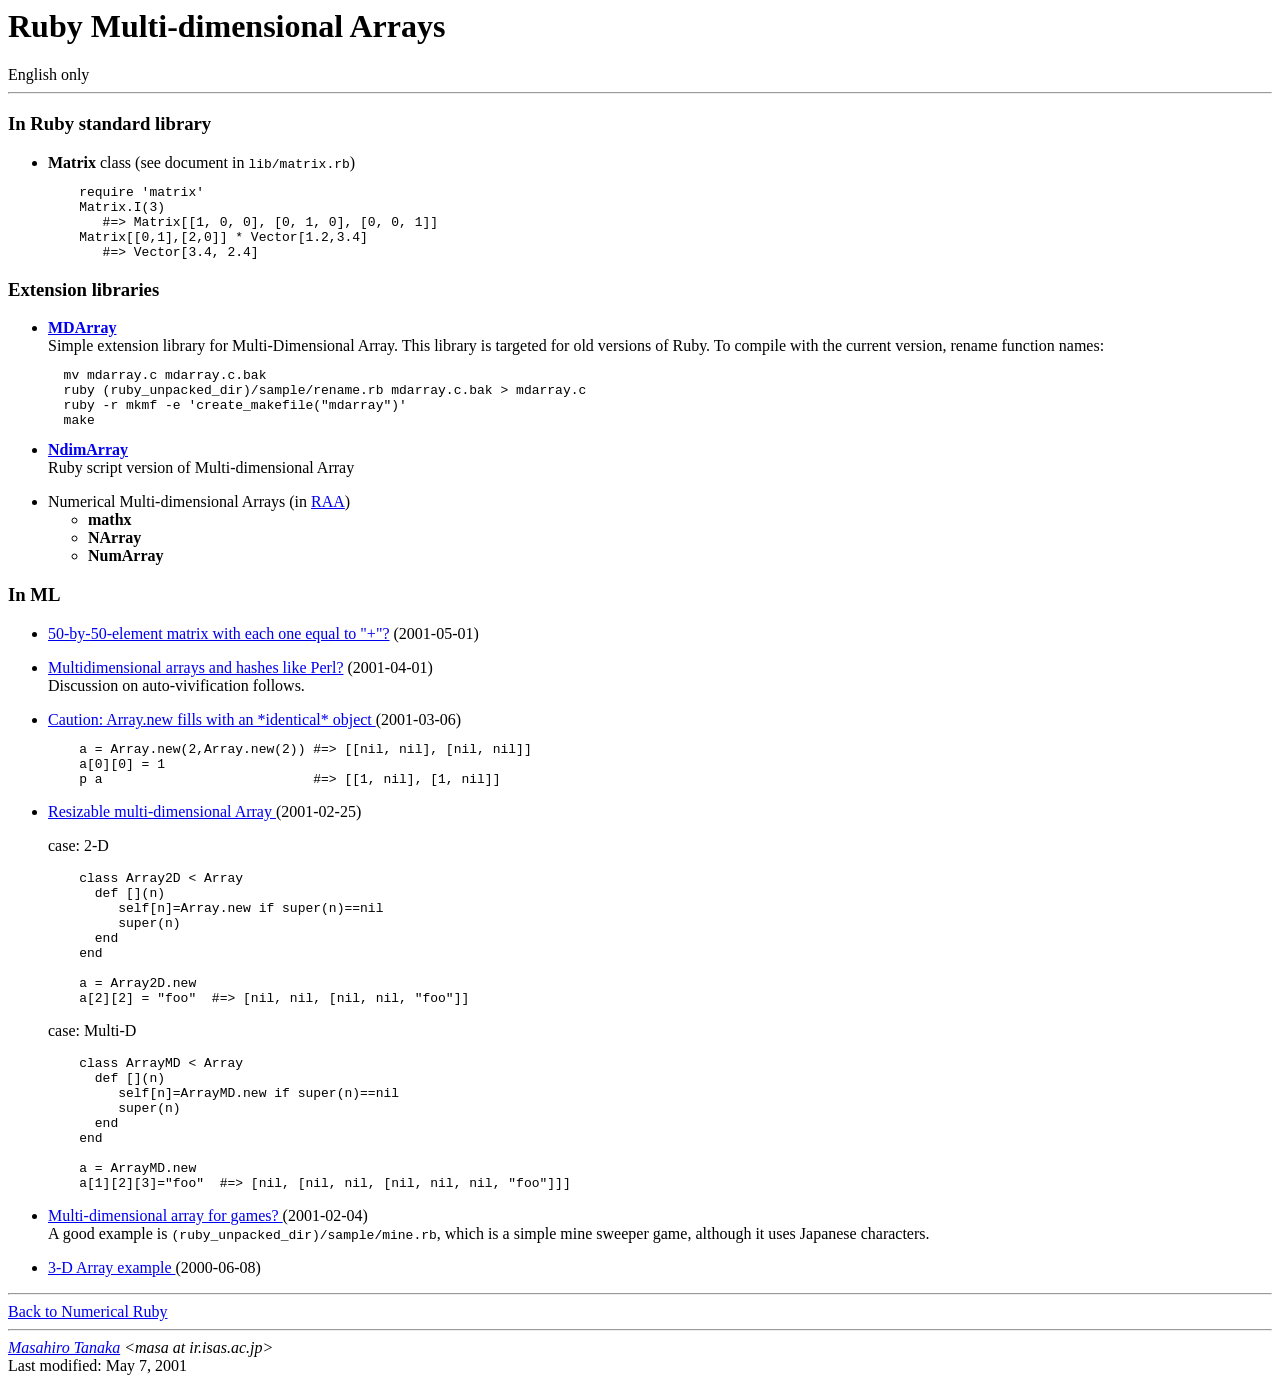
<file: mdary.html>
<!DOCTYPE HTML PUBLIC "-//W3C//DTD HTML 3.2//EN">
<html>
<head>
<meta name="robots" content="noindex,nofollow">
<title> Ruby Multi-dimensional Arrays </title>
</head>

<body bgcolor="#FFFFFF">

<h1> Ruby Multi-dimensional Arrays </h1>
English only
<hr>

<h3><a name="std-dist">In Ruby standard library</a></h3>
<ul>
  <li> <b>Matrix</b> class (see document in <tt>lib/matrix.rb</tt>)
<pre>
    require 'matrix'
    Matrix.I(3)
       #=&gt; Matrix[[1, 0, 0], [0, 1, 0], [0, 0, 1]]
    Matrix[[0,1],[2,0]] * Vector[1.2,3.4]
       #=&gt; Vector[3.4, 2.4]
</pre>
    
</ul>
    

<h3><a name="ext-lib">Extension libraries</a></h3>
<ul>
<li> <a href="ftp://ftp.netlab.co.jp/pub/lang/ruby/contrib/mdarray0.1.tar.gz"> <b>MDArray</b> </a><br>
  Simple extension library for Multi-Dimensional Array.
  This library is targeted for old versions of Ruby.
  To compile with the current version, rename function names:
<pre>
  mv mdarray.c mdarray.c.bak
  ruby (ruby_unpacked_dir)/sample/rename.rb mdarray.c.bak &gt; mdarray.c
  ruby -r mkmf -e 'create_makefile("mdarray")'
  make
</pre>

  
<li> <a href="dist/ndimarray.rb"><b>NdimArray</b></a> <br>
  Ruby script version of Multi-dimensional Array

<p>
<li> Numerical Multi-dimensional Arrays (in <a href="http://www.ruby-lang.org/en/raa.html">RAA</a>)<br>
<ul>
<li> <b>mathx</b>
<li> <b>NArray</b>
<li> <b>NumArray</b>
</ul>
</ul>

<h3><a name="in-ml">In ML</a></h3>
<ul>
<p>
  <li> <a href="http://blade.nagaokaut.ac.jp/cgi-bin/scat.rb/ruby/ruby-talk/14470">50-by-50-element matrix with each one equal to "+"?</a> (2001-05-01)<br>
</p><p>
  <li> <a href="http://blade.nagaokaut.ac.jp/cgi-bin/scat.rb/ruby/ruby-talk/13397">Multidimensional arrays and hashes like Perl?</a> (2001-04-01)<br>
    Discussion on auto-vivification follows.
</p><p>
  <li> <a href="http://blade.nagaokaut.ac.jp/cgi-bin/scat.rb/~poffice/mail/ruby-talk/12136"> Caution: Array.new fills with an *identical* object </a>
(2001-03-06)
<pre>
    a = Array.new(2,Array.new(2)) #=&gt; [[nil, nil], [nil, nil]]
    a[0][0] = 1
    p a                           #=&gt; [[1, nil], [1, nil]]
</pre>
</p>
<p>
  <li> <a href="http://blade.nagaokaut.ac.jp/cgi-bin/scat.rb/~poffice/mail/ruby-talk/11470"> Resizable multi-dimensional Array </a>
(2001-02-25)
</p><p>
    case: 2-D
<pre>
    class Array2D &lt; Array
      def [](n)
         self[n]=Array.new if super(n)==nil
         super(n)
      end
    end

    a = Array2D.new
    a[2][2] = "foo"  #=&gt; [nil, nil, [nil, nil, "foo"]]
</pre>
</p><p>
    case: Multi-D
<pre>
    class ArrayMD &lt; Array
      def [](n)
         self[n]=ArrayMD.new if super(n)==nil
         super(n)
      end
    end

    a = ArrayMD.new
    a[1][2][3]="foo"  #=&gt; [nil, [nil, nil, [nil, nil, nil, "foo"]]]
</pre>
</p><p>
  <li> <a href="http://blade.nagaokaut.ac.jp/cgi-bin/scat.rb/~poffice/mail/ruby-talk/10328"> Multi-dimensional array for games? </a> (2001-02-04)<br>
    A good example is <tt>(ruby_unpacked_dir)/sample/mine.rb</tt>,
    which is a simple mine sweeper game,
    although it uses Japanese characters.
</p><p>
  <li> <a href="http://blade.nagaokaut.ac.jp/cgi-bin/scat.rb/~poffice/mail/ruby-talk/3194"> 3-D Array example </a>
(2000-06-08)
</p>
</ul>

<hr>
<A HREF="index-e.html">
Back to Numerical Ruby</A>
<HR>
<ADDRESS><A HREF="http://www.ir.isas.ac.jp/~masa/">
Masahiro Tanaka</A>

&lt;masa at ir.isas.ac.jp&gt;</ADDRESS>
<!-- hhmts start -->
Last modified: May  7, 2001
<!-- hhmts end -->
</body>
</html>
</file>
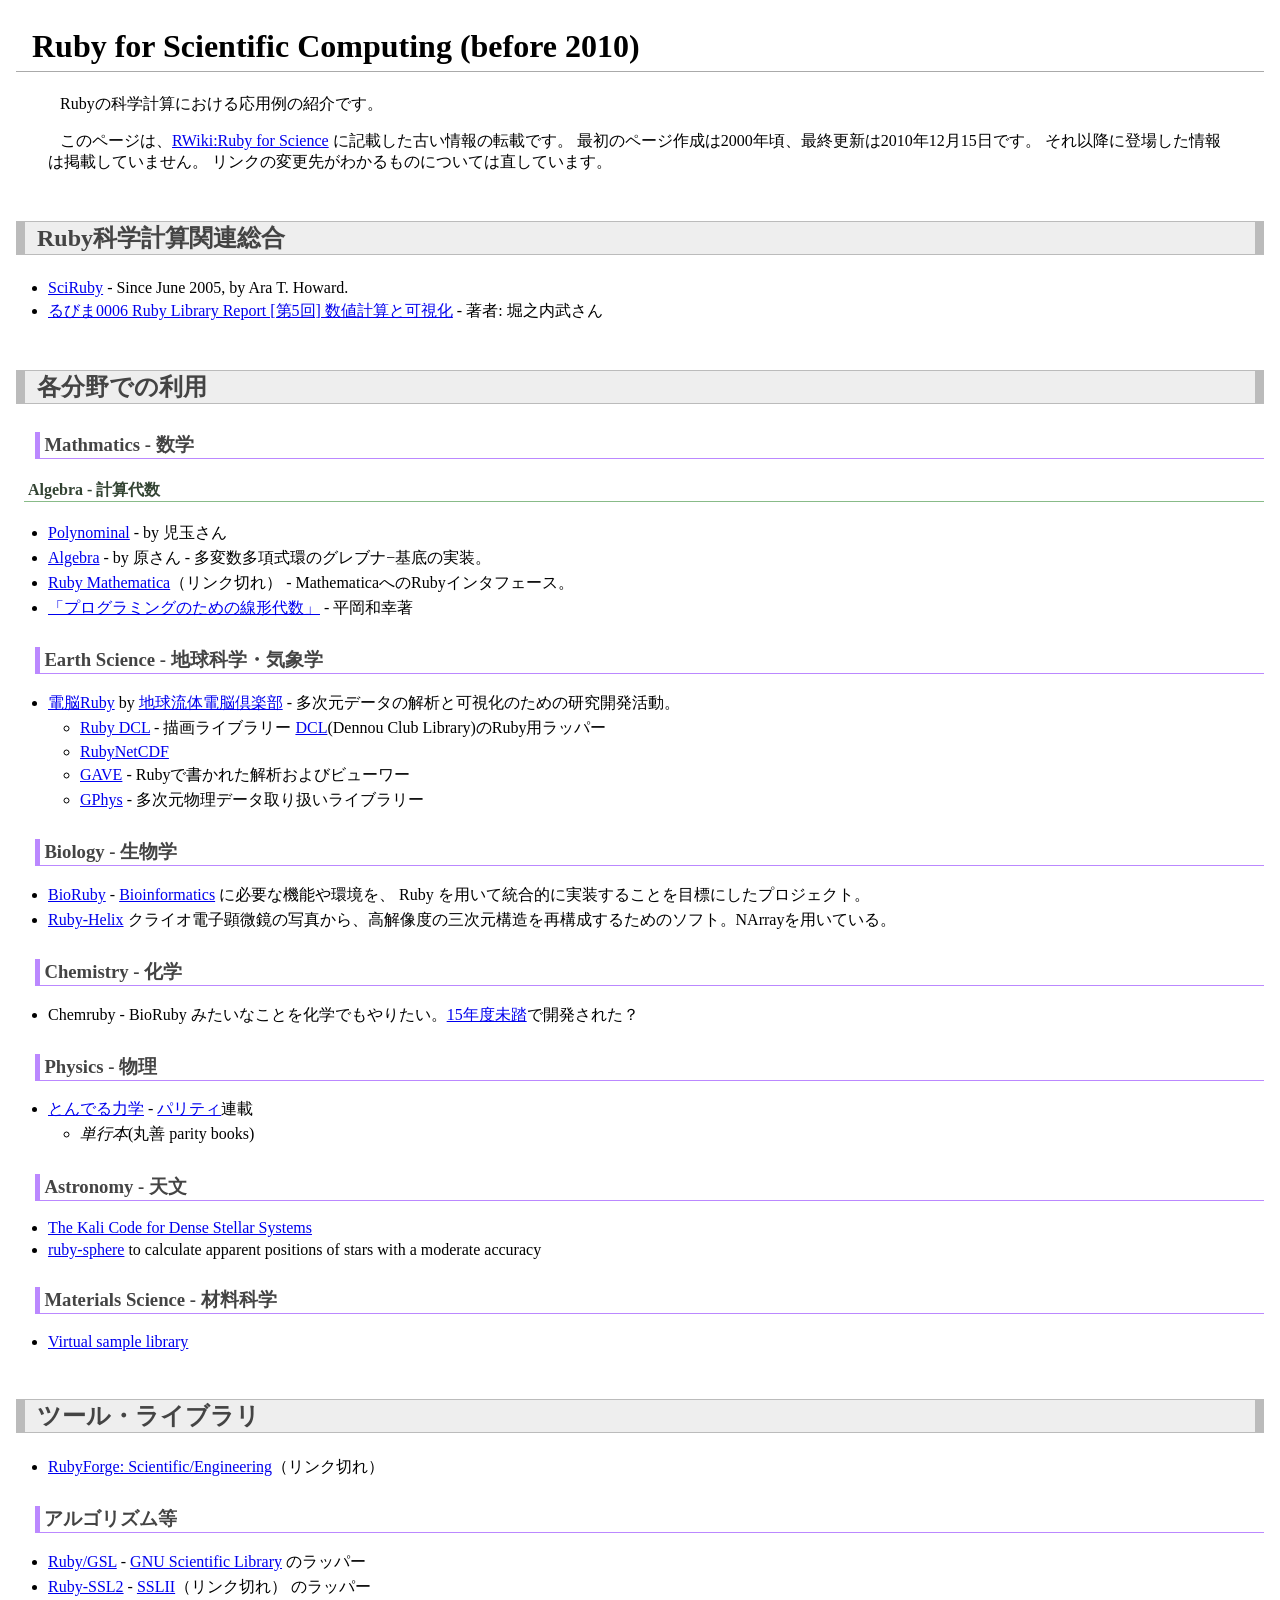
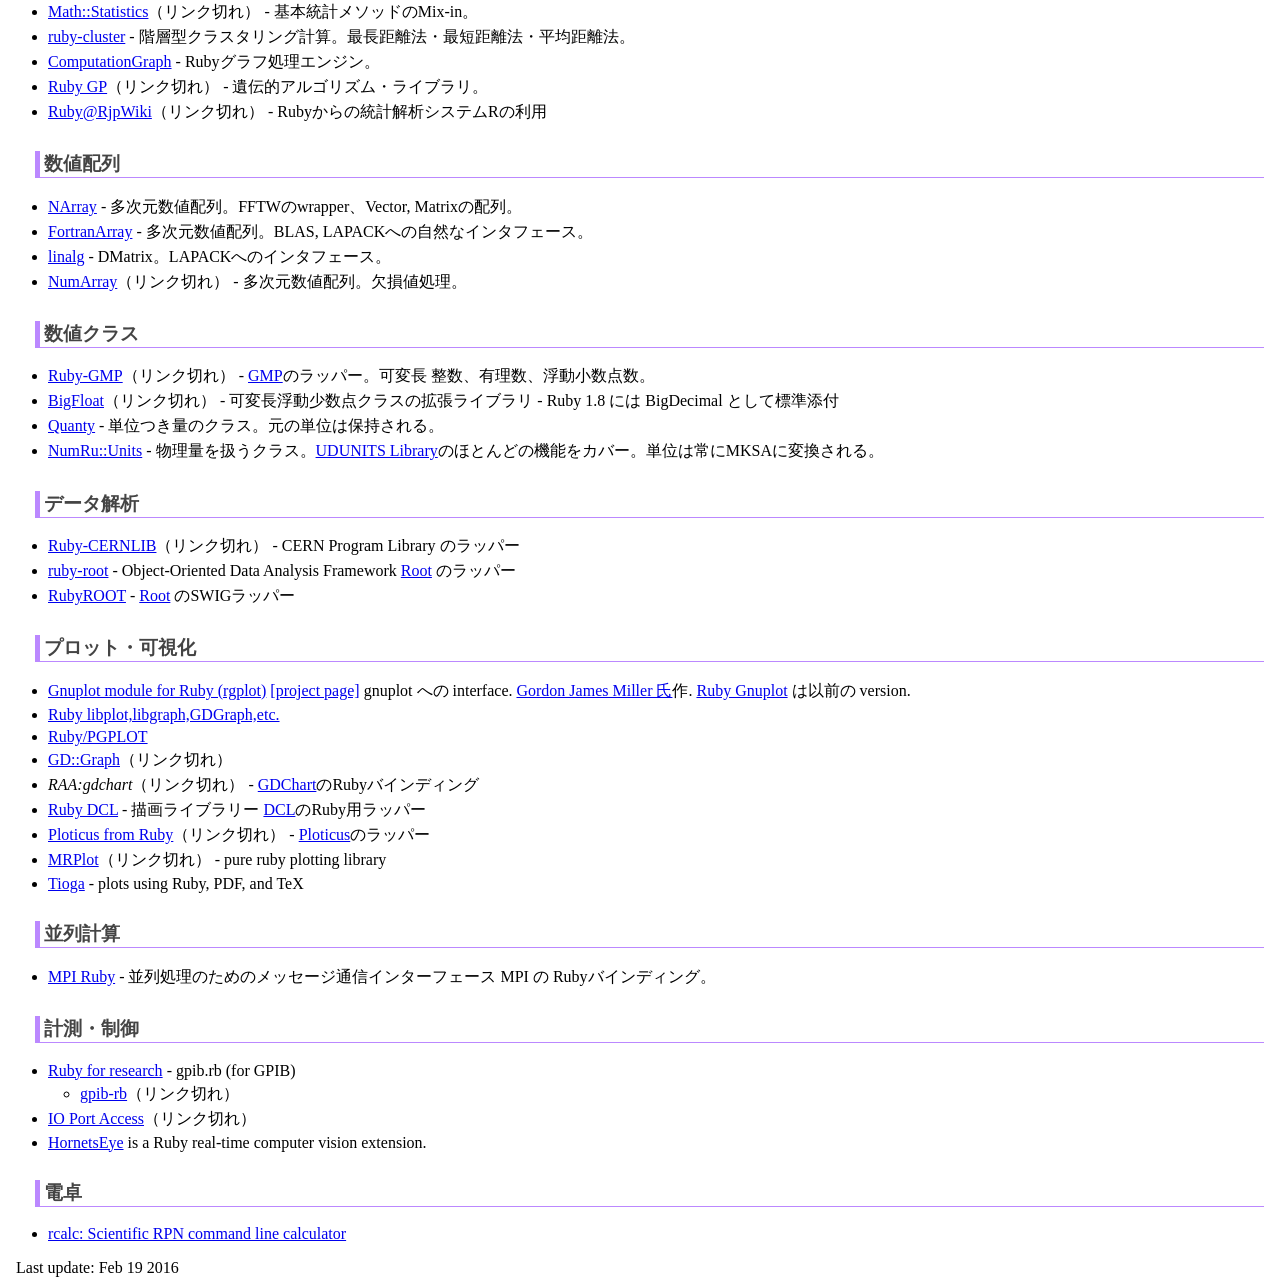
<file: ruby4science.ja.html>
<?xml version="1.0" encoding="utf-8" ?>
<!DOCTYPE html 
  PUBLIC "-//W3C//DTD XHTML 1.0 Transitional//EN"
  "http://www.w3.org/TR/xhtml1/DTD/xhtml1-transitional.dtd">
<html xmlns="http://www.w3.org/1999/xhtml" lang="ja" xml:lang="ja">
<head>
<meta http-equiv="Content-type" content="text/html; charset=utf-8" />
<title>Ruby for Science (before 2010)</title>
<link href="./na.css" type="text/css" rel="stylesheet" />
<meta name="author" content="Masahiro Tanaka"/>
</head>
<body>
<h1><a name="label-0" id="label-0">Ruby for Scientific Computing (before 2010)</a></h1><!-- RDLabel: "Ruby for Scientific Computing (before 2010)" -->
<p>Rubyの科学計算における応用例の紹介です。</p>
<p>このページは、<a href="https://web.archive.org/web/20101221083022/http://pub.cozmixng.org/~the-rwiki/rw-cgi.rb?cmd=view;name=Ruby+for+Science">RWiki:Ruby for Science</a> に記載した古い情報の転載です。
最初のページ作成は2000年頃、最終更新は2010年12月15日です。
それ以降に登場した情報は掲載していません。
リンクの変更先がわかるものについては直しています。</p>
<h2><a name="label-1" id="label-1">Ruby科学計算関連総合</a></h2><!-- RDLabel: "Ruby科学計算関連総合" -->
<ul>
<li><a href="http://sciruby.codeforpeople.com/sr.cgi/FrontPage">SciRuby</a>
  - Since June 2005, by Ara T. Howard.</li>
<li><a href="http://jp.rubyist.net/magazine/?0006-RLR">るびま0006 Ruby Library Report [第5回] 数値計算と可視化</a>
  - 著者: 堀之内武さん</li>
</ul>
<h2><a name="label-2" id="label-2">各分野での利用</a></h2><!-- RDLabel: "各分野での利用" -->
<h3><a name="label-3" id="label-3">Mathmatics - 数学</a></h3><!-- RDLabel: "Mathmatics - 数学" -->
<h4><a name="label-4" id="label-4">Algebra - 計算代数</a></h4><!-- RDLabel: "Algebra - 計算代数" -->
<ul>
<li><a href="http://www.math.kobe-u.ac.jp/HOME/kodama/tips-RubyPoly.html">Polynominal</a>
  - by 児玉さん</li>
<li><a href="http://blade.nagaokaut.ac.jp/~sinara/ruby/math/">Algebra</a>
  - by 原さん
  - 多変数多項式環のグレブナ−基底の実装。</li>
<li><a href="http://madscientist.jp/~ikegami/ruby/mathematica/index-j.html">Ruby Mathematica</a>（リンク切れ）
  - MathematicaへのRubyインタフェース。</li>
<li><a href="http://wiki.fdiary.net/lacs/">「プログラミングのための線形代数」</a> - 平岡和幸著</li>
</ul>
<h3><a name="label-5" id="label-5">Earth Science - 地球科学・気象学</a></h3><!-- RDLabel: "Earth Science - 地球科学・気象学" -->
<ul>
<li><a href="http://ruby.gfd-dennou.org/">電脳Ruby</a>
  by <a href="http://www.gfd-dennou.org/">地球流体電脳倶楽部</a>
  - 多次元データの解析と可視化のための研究開発活動。
<ul>
<li><a href="http://www.gfd-dennou.org/arch/ruby/products/ruby-dcl/">Ruby DCL</a>
    - 描画ライブラリー <a href="http://www.gfd-dennou.org/arch/dcl/">DCL</a>(Dennou Club Library)のRuby用ラッパー</li>
<li><a href="https://www.gfd-dennou.org/arch/ruby/products/ruby-netcdf/">RubyNetCDF</a></li>
<li><a href="http://www.gfd-dennou.org/arch/ruby/products/gave/index-j.html">GAVE</a>
    - Rubyで書かれた解析およびビューワー</li>
<li><a href="http://www.gfd-dennou.org/arch/ruby/products/gphys/">GPhys</a>
    - 多次元物理データ取り扱いライブラリー</li>
</ul></li>
</ul>
<h3><a name="label-6" id="label-6">Biology - 生物学</a></h3><!-- RDLabel: "Biology - 生物学" -->
<ul>
<li><a href="http://bioruby.org/">BioRuby</a>
  - <a href="http://www.jsbi.org/">Bioinformatics</a> に必要な機能や環境を、
  Ruby を用いて統合的に実装することを目標にしたプロジェクト。</li>
<li><a href="http://structure.m.u-tokyo.ac.jp/English/software/Ruby-Helix-Page/ruby-helix.html">Ruby-Helix</a> クライオ電子顕微鏡の写真から、高解像度の三次元構造を再構成するためのソフト。NArrayを用いている。</li>
</ul>
<h3><a name="label-7" id="label-7">Chemistry - 化学</a></h3><!-- RDLabel: "Chemistry - 化学" -->
<ul>
<li>Chemruby - BioRuby みたいなことを化学でもやりたい。<a href="http://www.ipa.go.jp/jinzai/esp/2005mito1/gaiyou/10-26.html">15年度未踏</a>で開発された？</li>
</ul>
<h3><a name="label-8" id="label-8">Physics - 物理</a></h3><!-- RDLabel: "Physics - 物理" -->
<ul>
<li><a href="http://jun.artcompsci.org/rikigaku/">とんでる力学</a>
  - <a href="http://pub.maruzen.co.jp/book_magazine/magazine/pub-zassi-j.html">パリティ</a>連載
<ul>
<li><!-- Reference, RDLabel "asin:4621076094" doesn't exist --><em class="label-not-found">単行本</em><!-- Reference end -->(丸善 parity books)</li>
</ul></li>
</ul>
<h3><a name="label-9" id="label-9">Astronomy - 天文</a></h3><!-- RDLabel: "Astronomy - 天文" -->
<ul>
<li><a href="http://www.artcompsci.org/kali/index.html">The Kali Code for Dense Stellar Systems</a></li>
<li><a href="http://ruby-sphere.sourceforge.net/">ruby-sphere</a> to calculate apparent positions of stars with a moderate accuracy</li>
</ul>
<h3><a name="label-10" id="label-10">Materials Science - 材料科学</a></h3><!-- RDLabel: "Materials Science - 材料科学" -->
<ul>
<li><a href="http://www.geocities.jp/tokyo_1406/node2.html#link:vsl">Virtual sample library</a></li>
</ul>
<h2><a name="label-11" id="label-11">ツール・ライブラリ</a></h2><!-- RDLabel: "ツール・ライブラリ" -->
<ul>
<li><a href="http://rubyforge.org/softwaremap/trove_list.php?form_cat=97">RubyForge: Scientific/Engineering</a>（リンク切れ）</li>
</ul>
<h3><a name="label-12" id="label-12">アルゴリズム等</a></h3><!-- RDLabel: "アルゴリズム等" -->
<ul>
<li><a href="http://rb-gsl.rubyforge.org/">Ruby/GSL</a>
  - <a href="http://www.gnu.org/software/gsl/">GNU Scientific Library</a> のラッパー</li>
<li><a href="http://www.gfd-dennou.org/arch/ruby/products/ruby-ssl2/index-j.html">Ruby-SSL2</a>
  - <a href="http://software.fujitsu.com/jp/fortranc/ssl2.html">SSLII</a>（リンク切れ） のラッパー</li>
<li><a href="http://raa.ruby-lang.org/list.rhtml?name=math-statistics">Math::Statistics</a>（リンク切れ）
  - 基本統計メソッドのMix-in。</li>
<li><a href="http://bioruby.org/contrib/ruby-cluster/">ruby-cluster</a>
  - 階層型クラスタリング計算。最長距離法・最短距離法・平均距離法。</li>
<li><a href="http://www.tinyforest.gr.jp/memo/ruby/readme.html">ComputationGraph</a>
  - Rubyグラフ処理エンジン。</li>
<li><a href="http://raa.ruby-lang.org/project/ruby-gp/">Ruby GP</a>（リンク切れ）
  - 遺伝的アルゴリズム・ライブラリ。</li>
<li><a href="http://www.okada.jp.org/RWiki/index.php?Ruby">Ruby@RjpWiki</a>（リンク切れ）
  - Rubyからの統計解析システムRの利用</li>
</ul>
<h3><a name="label-13" id="label-13">数値配列</a></h3><!-- RDLabel: "数値配列" -->
<ul>
<li><a href="http://narray.rubyforge.org/">NArray</a>
  - 多次元数値配列。FFTWのwrapper、Vector, Matrixの配列。</li>
<li><a href="http://www-lab.imr.tohoku.ac.jp/~t-nissie/computer/software/FortranArray/">FortranArray</a>
  - 多次元数値配列。BLAS, LAPACKへの自然なインタフェース。</li>
<li><a href="http://linalg.rubyforge.org/">linalg</a>
  - DMatrix。LAPACKへのインタフェース。</li>
<li><a href="http://www.kurasc.kyoto-u.ac.jp/radar-group/members/kawanabe/numarray.html">NumArray</a>（リンク切れ）
  - 多次元数値配列。欠損値処理。</li>
</ul>
<h3><a name="label-14" id="label-14">数値クラス</a></h3><!-- RDLabel: "数値クラス" -->
<ul>
<li><a href="http://raa.ruby-lang.org/project/libgmp-ruby/">Ruby-GMP</a>（リンク切れ）
  - <a href="http://www.swox.com/gmp/">GMP</a>のラッパー。可変長 整数、有理数、浮動小数点数。</li>
<li><a href="http://www.tinyforest.gr.jp/ruby/bigfloat.html">BigFloat</a>（リンク切れ）
  - 可変長浮動少数点クラスの拡張ライブラリ - Ruby 1.8 には BigDecimal として標準添付</li>
<li><a href="http://narray.rubyforge.org/#quanty">Quanty</a>
  - 単位つき量のクラス。元の単位は保持される。</li>
<li><a href="http://ruby.gfd-dennou.org/products/numru-units/">NumRu::Units</a>
  - 物理量を扱うクラス。<a href="http://www.unidata.ucar.edu/packages/udunits/">UDUNITS Library</a>のほとんどの機能をカバー。単位は常にMKSAに変換される。</li>
</ul>
<h3><a name="label-15" id="label-15">データ解析</a></h3><!-- RDLabel: "データ解析" -->
<ul>
<li><a href="http://www-ps.kek.jp/thitoshi/ruby/cern/index-ja.html">Ruby-CERNLIB</a>（リンク切れ）
  - CERN Program Library のラッパー</li>
<li><a href="http://www.csd.uoc.gr/~elathan/rr/">ruby-root</a>
  - Object-Oriented Data Analysis Framework <a href="http://root.cern.ch/">Root</a> のラッパー</li>
<li><a href="http://cern.ch/alcaraz/RubyRoot/">RubyROOT</a>
  - <a href="http://root.cern.ch/">Root</a> のSWIGラッパー</li>
</ul>
<h3><a name="label-16" id="label-16">プロット・可視化</a></h3><!-- RDLabel: "プロット・可視化" -->
<ul>
<li><a href="http://rgplot.rubyforge.org/">Gnuplot module for Ruby (rgplot)</a> <a href="http://rubyforge.org/projects/rgplot">[project page]</a> gnuplot への interface. <a href="http://rubyforge.org/users/gmiller/">Gordon James Miller 氏</a>作. <a href="http://rgnuplot.sourceforge.net/">Ruby Gnuplot</a> は以前の version.</li>
<li><a href="http://www2s.biglobe.ne.jp/~Nori/ruby/ja/index.html">Ruby libplot,libgraph,GDGraph,etc.</a></li>
<li><a href="http://pgplot.rubyforge.org/">Ruby/PGPLOT</a></li>
<li><a href="http://raa.ruby-lang.org/project/gd-graph/">GD::Graph</a>（リンク切れ）</li>
<li><!-- Reference, RDLabel "RAA:gdchart" doesn't exist --><em class="label-not-found">RAA:gdchart</em><!-- Reference end -->（リンク切れ） - <a href="http://www.fred.net/brv/chart/">GDChart</a>のRubyバインディング</li>
<li><a href="http://www.gfd-dennou.org/arch/ruby/products/ruby-dcl/">Ruby DCL</a>
  - 描画ライブラリー <a href="http://www.gfd-dennou.org/arch/dcl/">DCL</a>のRuby用ラッパー</li>
<li><a href="http://www.ntecs.de/blog/Blog/RubyPloticus.rdoc">Ploticus from Ruby</a>（リンク切れ） - <a href="http://ploticus.sourceforge.net/">Ploticus</a>のラッパー</li>
<li><a href="http://www.harderweb.de/harderware/index.php?l=en&amp;p=/mrplot">MRPlot</a>（リンク切れ） - pure ruby plotting library</li>
<li><a href="https://rubygems.org/gems/tioga/">Tioga</a> - plots using Ruby, PDF, and TeX</li>
</ul>
<h3><a name="label-17" id="label-17">並列計算</a></h3><!-- RDLabel: "並列計算" -->
<ul>
<li><a href="http://www-unix.mcs.anl.gov/mpi/mpi_ruby/">MPI Ruby</a>
  - 並列処理のためのメッセージ通信インターフェース MPI の Rubyバインディング。</li>
</ul>
<h3><a name="label-18" id="label-18">計測・制御</a></h3><!-- RDLabel: "計測・制御" -->
<ul>
<li><a href="http://yueda.issp.u-tokyo.ac.jp/weda/ruby/ruby.html">Ruby for research</a> - gpib.rb (for GPIB)
<ul>
<li><a href="http://www.ruby-lang.org/en/raa-list.rhtml?name=gpib-rb">gpib-rb</a>（リンク切れ）</li>
</ul></li>
<li><a href="http://raa.ruby-lang.org/project/i-o_port_access/">IO Port Access</a>（リンク切れ）</li>
<li><a href="http://www.wedesoft.de/hornetseye-api/">HornetsEye</a> is a Ruby real-time computer vision extension.</li>
</ul>
<h3><a name="label-19" id="label-19">電卓</a></h3><!-- RDLabel: "電卓" -->
<ul>
<li><a href="http://rcalc.rubyforge.org/">rcalc: Scientific RPN command line calculator</a></li>
</ul>

<div>Last update: Feb 19 2016</div>
</body>
</html>
</file>
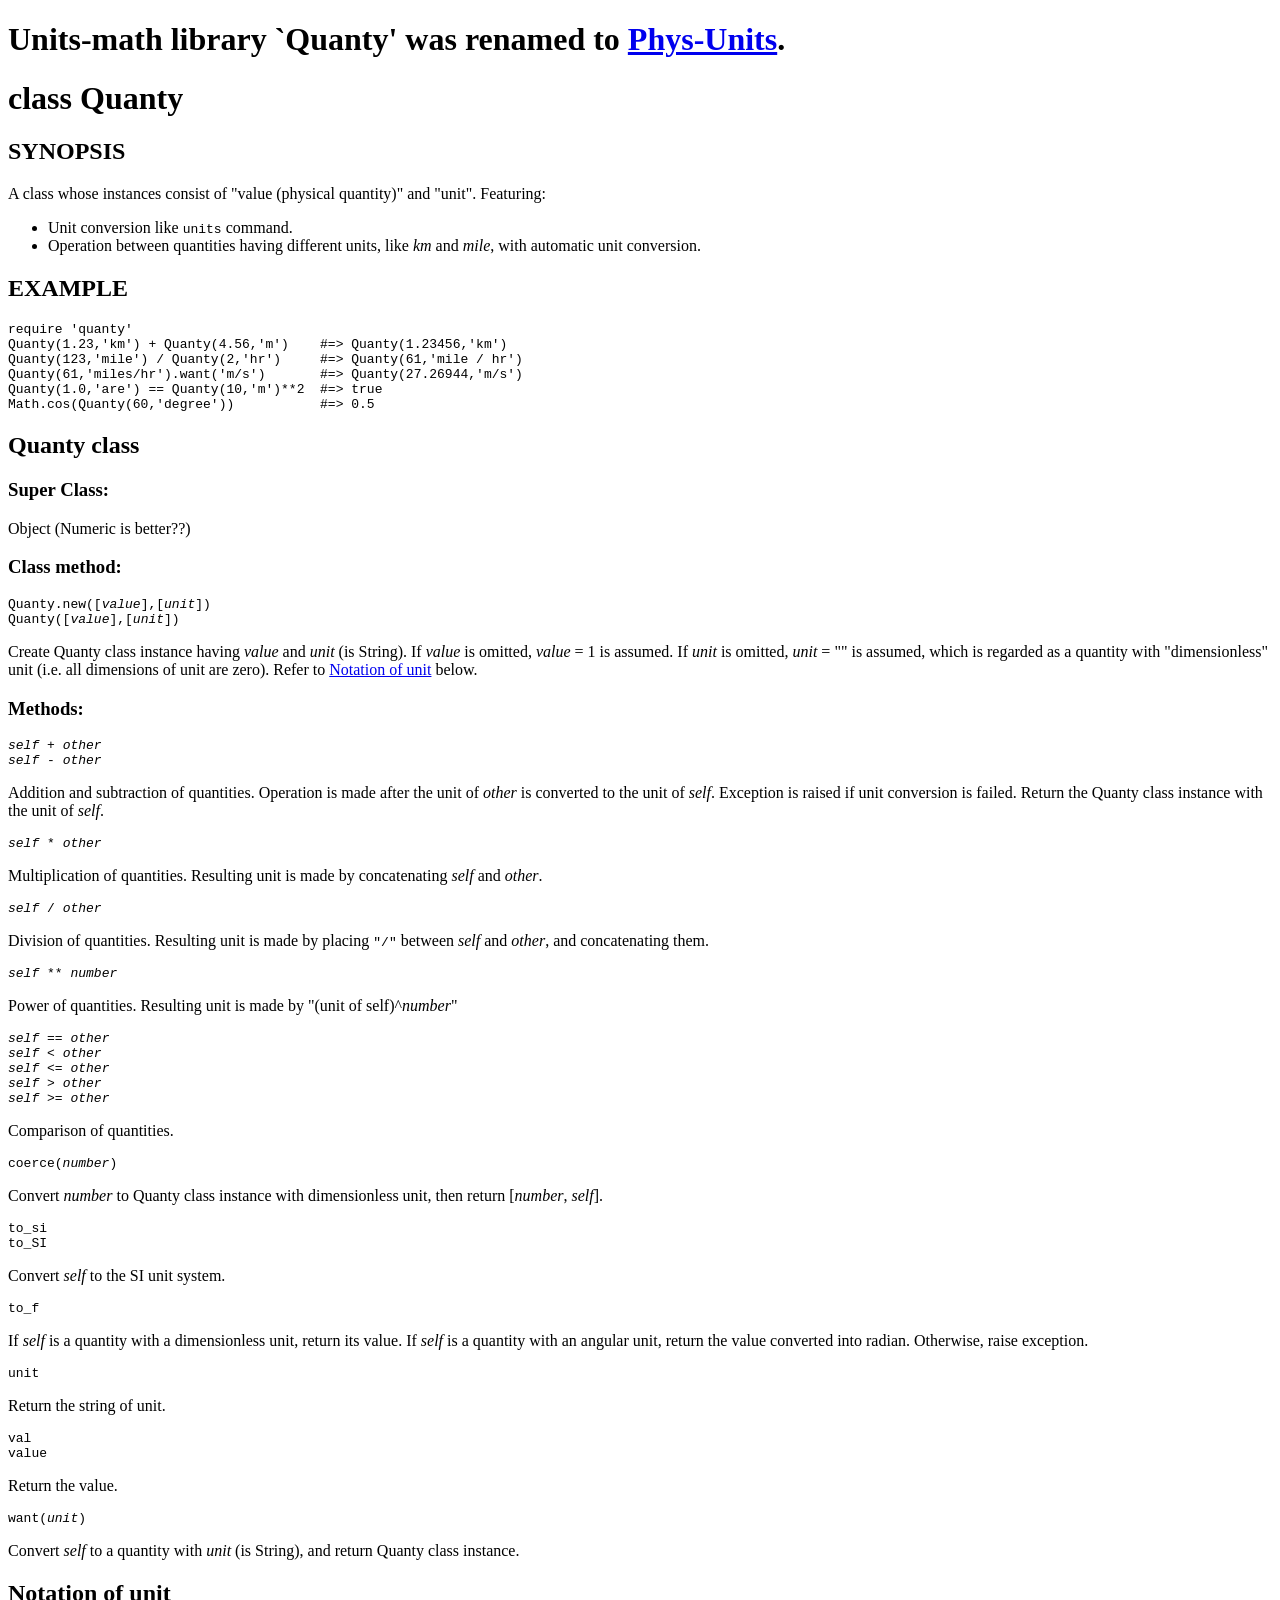
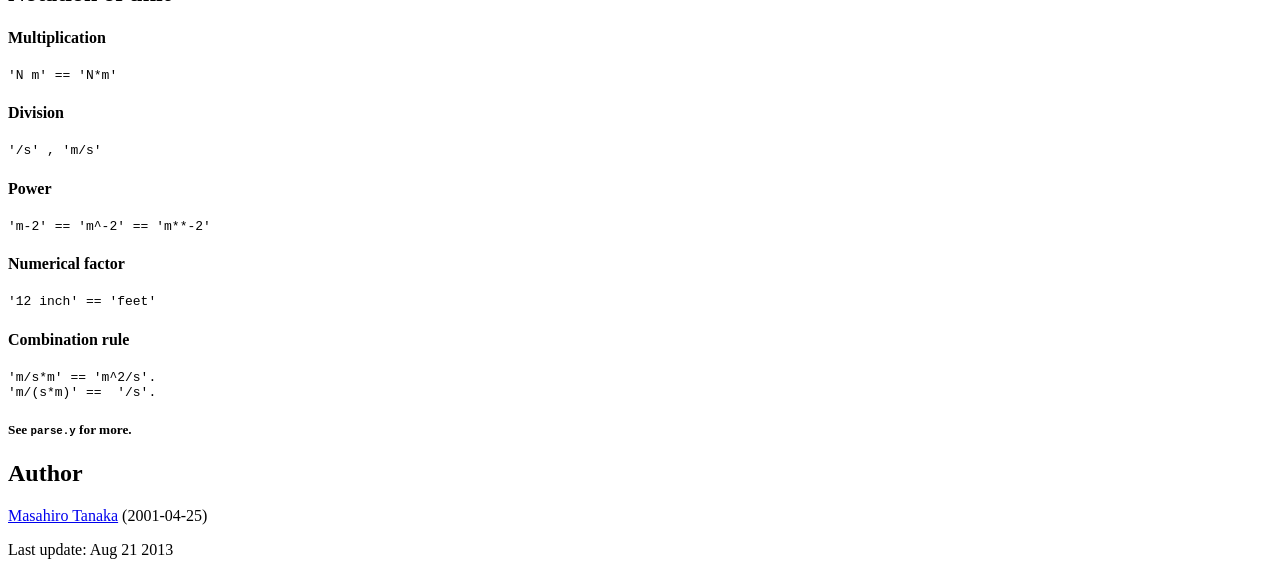
<file: quanty/quanty.en.html>
<?xml version="1.0" ?>
<!DOCTYPE html 
  PUBLIC "-//W3C//DTD XHTML 1.0 Transitional//EN"
  "http://www.w3.org/TR/xhtml1/DTD/xhtml1-transitional.dtd">
<html xmlns="http://www.w3.org/1999/xhtml" lang="en" xml:lang="en">
<head>
<title>Quanty: unit-math library</title>
<link href="./na.css" type="text/css" rel="stylesheet" />
<meta name="author" content="Masahiro Tanaka"/>
</head>
<body>
<h1><a name="label-0" id="label-0">Units-math library `Quanty' was renamed to <a href="https://github.com/masa16/phys-units">Phys-Units</a>.</a></h1><!-- RDLabel: "Units-math library `Quanty' was renamed to ." -->
<h1><a name="label-1" id="label-1">class Quanty</a></h1><!-- RDLabel: "class Quanty" -->
<h2><a name="label-2" id="label-2">SYNOPSIS</a></h2><!-- RDLabel: "SYNOPSIS" -->
<p>A class whose instances consist of "value (physical quantity)" and "unit".
Featuring:</p>
<ul>
<li>Unit conversion like <kbd>units</kbd> command.</li>
<li>Operation between quantities having different units,
  like <em>km</em> and <em>mile</em>, with automatic unit conversion.</li>
</ul>
<h2><a name="label-3" id="label-3">EXAMPLE</a></h2><!-- RDLabel: "EXAMPLE" -->
<pre>require 'quanty'
Quanty(1.23,'km') + Quanty(4.56,'m')    #=&gt; Quanty(1.23456,'km')
Quanty(123,'mile') / Quanty(2,'hr')     #=&gt; Quanty(61,'mile / hr')
Quanty(61,'miles/hr').want('m/s')       #=&gt; Quanty(27.26944,'m/s')
Quanty(1.0,'are') == Quanty(10,'m')**2  #=&gt; true
Math.cos(Quanty(60,'degree'))           #=&gt; 0.5</pre>
<h2><a name="label-4" id="label-4">Quanty class</a></h2><!-- RDLabel: "Quanty class" -->
<h3><a name="label-5" id="label-5">Super Class:</a></h3><!-- RDLabel: "Super Class:" -->
<p>Object (Numeric is better??)</p>
<h3><a name="label-6" id="label-6">Class method:</a></h3><!-- RDLabel: "Class method:" -->
<dl>
<dt><a name="label-7" id="label-7"><code>Quanty.new([<var>value</var>],[<var>unit</var>])</code></a></dt><!-- RDLabel: "Quanty.new" -->
<dt><a name="label-8" id="label-8"><code>Quanty([<var>value</var>],[<var>unit</var>])</code></a></dt><!-- RDLabel: "Quanty" -->
</dl>
<p>Create Quanty class instance having <var>value</var> and <var>unit</var> (is String).
If <var>value</var> is omitted,  <var>value</var> = 1 is assumed.
If <var>unit</var> is omitted,  <var>unit</var> = "" is assumed,
which is regarded as a quantity with "dimensionless" unit
(i.e. all dimensions of unit are zero).
Refer to <a href="#label-28">Notation of unit</a> below.</p>
<h3><a name="label-9" id="label-9">Methods:</a></h3><!-- RDLabel: "Methods:" -->
<dl>
<dt><a name="label-10" id="label-10"><code><var>self</var> + <var>other</var></code></a></dt><!-- RDLabel: "self + other" -->
<dt><a name="label-11" id="label-11"><code><var>self</var> - <var>other</var></code></a></dt><!-- RDLabel: "self - other" -->
</dl>
<p>Addition and subtraction of quantities.
Operation is made after
the unit of <var>other</var> is converted to the unit of <var>self</var>.
Exception is raised if unit conversion is failed.
Return the Quanty class instance with the unit of <var>self</var>.</p>
<dl>
<dt><a name="label-12" id="label-12"><code><var>self</var> * <var>other</var></code></a></dt><!-- RDLabel: "self * other" -->
</dl>
<p>Multiplication of quantities.
Resulting unit is made by concatenating <var>self</var> and <var>other</var>.</p>
<dl>
<dt><a name="label-13" id="label-13"><code><var>self</var> / <var>other</var></code></a></dt><!-- RDLabel: "self / other" -->
</dl>
<p>Division of quantities.
Resulting unit is made by placing <code>"/"</code>
between <var>self</var> and <var>other</var>, and concatenating them.</p>
<dl>
<dt><a name="label-14" id="label-14"><code><var>self</var> ** <var>number</var></code></a></dt><!-- RDLabel: "self ** number" -->
</dl>
<p>Power of quantities.
Resulting unit is made by "(unit of self)^<var>number</var>"</p>
<dl>
<dt><a name="label-15" id="label-15"><code><var>self</var> == <var>other</var></code></a></dt><!-- RDLabel: "self == other" -->
<dt><a name="label-16" id="label-16"><code><var>self</var> &lt; <var>other</var></code></a></dt><!-- RDLabel: "self < other" -->
<dt><a name="label-17" id="label-17"><code><var>self</var> &lt;= <var>other</var></code></a></dt><!-- RDLabel: "self <= other" -->
<dt><a name="label-18" id="label-18"><code><var>self</var> &gt; <var>other</var></code></a></dt><!-- RDLabel: "self > other" -->
<dt><a name="label-19" id="label-19"><code><var>self</var> &gt;= <var>other</var></code></a></dt><!-- RDLabel: "self >= other" -->
</dl>
<p>Comparison of quantities.</p>
<dl>
<dt><a name="label-20" id="label-20"><code>coerce(<var>number</var>)</code></a></dt><!-- RDLabel: "coerce" -->
</dl>
<p>Convert <var>number</var> to Quanty class instance with dimensionless unit,
then return [<var>number</var>, <var>self</var>].</p>
<dl>
<dt><a name="label-21" id="label-21"><code>to_si</code></a></dt><!-- RDLabel: "to_si" -->
<dt><a name="label-22" id="label-22"><code>to_SI</code></a></dt><!-- RDLabel: "to_SI" -->
</dl>
<p>Convert <var>self</var> to the SI unit system.</p>
<dl>
<dt><a name="label-23" id="label-23"><code>to_f</code></a></dt><!-- RDLabel: "to_f" -->
</dl>
<p>If <var>self</var> is a quantity with a dimensionless unit, return its value.
If <var>self</var> is a quantity with an angular unit,
return the value converted into radian.
Otherwise, raise exception.</p>
<dl>
<dt><a name="label-24" id="label-24"><code>unit</code></a></dt><!-- RDLabel: "unit" -->
</dl>
<p>Return the string of unit.</p>
<dl>
<dt><a name="label-25" id="label-25"><code>val</code></a></dt><!-- RDLabel: "val" -->
<dt><a name="label-26" id="label-26"><code>value</code></a></dt><!-- RDLabel: "value" -->
</dl>
<p>Return the value.</p>
<dl>
<dt><a name="label-27" id="label-27"><code>want(<var>unit</var>)</code></a></dt><!-- RDLabel: "want" -->
</dl>
<p>Convert <var>self</var> to a quantity with <var>unit</var> (is String),
and return Quanty class instance.</p>
<h2><a name="label-28" id="label-28">Notation of unit</a></h2><!-- RDLabel: "Notation of unit" -->
<h4><a name="label-29" id="label-29">Multiplication</a></h4><!-- RDLabel: "Multiplication" -->
<pre>'N m' == 'N*m'</pre>
<h4><a name="label-30" id="label-30">Division</a></h4><!-- RDLabel: "Division" -->
<pre>'/s' , 'm/s'</pre>
<h4><a name="label-31" id="label-31">Power</a></h4><!-- RDLabel: "Power" -->
<pre>'m-2' == 'm^-2' == 'm**-2'</pre>
<h4><a name="label-32" id="label-32">Numerical factor</a></h4><!-- RDLabel: "Numerical factor" -->
<pre>'12 inch' == 'feet'</pre>
<h4><a name="label-33" id="label-33">Combination rule</a></h4><!-- RDLabel: "Combination rule" -->
<pre>'m/s*m' == 'm^2/s'.
'm/(s*m)' ==  '/s'.</pre>
<h5><a name="label-34" id="label-34">See <kbd>parse.y</kbd> for more.</a></h5><!-- RDLabel: "See parse.y for more." -->
<h2><a name="label-35" id="label-35">Author</a></h2><!-- RDLabel: "Author" -->
<p><a href="http://www.ir.isas.ac.jp/~masa/index-e.html">Masahiro Tanaka</a>
(2001-04-25)</p>

<div>Last update: Aug 21 2013</div>
</body>
</html>
</file>
<file: na.css>
p {
	text-indent: 0.75em;
//	margin:  0.25em 1em 0.25em 1em;
	margin:  1em 2em 1em 2em;
}

address { 
	text-align: right;
}

dl {
	margin-left: 1em;
	margin-right: 2em;
	padding: 2pt 1em 2pt 0.5em;
	border-width: thin 0 thin thin;
	border-color: #aaaaff;
	color: #000055;
}

dt {
	margin-left: 0.5em;
	margin-right: 2em;
	padding: 2pt 1em 2pt 0.5em;
	font-weight: bold;
	color: #444488;
	background-color: #eeeeee;
	border-color: #aaaaaa;
}

blockquote {
	background-color: #eeeeee;
	color: #444444;
	border-color: #aaaaaa;
	border-style: dotted;
	border-width: 2px;
	padding: 0.5em 0.5em;
}


p.noindent {
	text-indent: 0em;
}

p.center {
	text-indent: 0em;
	text-align: center;
}

p.last-modified {
	text-indent: 0em;
	font-size: smaller;
}


p.lang-navigator { 
	text-align: right;
	font-size: small;
}

body {
	background-color: White;
	margin: 0em 1em 0em 1em;
}


pre {
	border-style: solid;
	border-width: 0 0 0 thick;
	border-color: #7f7f7f; 
	color: #222222;
        background-color: #eeeeee;
	white-space: pre;
	margin-right: 4em;
	margin-left: 4em;
	padding: 0.2em 0.5em;
}

h1 {
	padding: 0.2em 0.5em 0.2em 0.5em;
	border-style: solid;
//	border-width: thin 12pt thin 12pt;
	border-width: 0 0 thin 0;
	border-color: #aaaaaa;
	color: black;
//	background-color: #eeeeee;
}


h2 {
	padding: 0 0.75em 0 0.5em;
	border-style: solid;
	text-indent: 0em;

	background-color: #eeeeee;
	border-color: #bbbbbb;

	color: #444444;

	border-width: thin 7pt thin 7pt;
	margin: 2em 0em 1em 0em;
}

h3 {
	padding: 0 2em 0pt 0.25em;
	margin: 1.5em 0em 1em 1em;
	border-style: solid;

	border-color: #bb88ff;

	color: #444444;

	border-width: 0 0 thin thick;
}


h4 {
	border-style: solid;
	text-indent: 0.25em;
	color: #334433;
	border-color: #88bb88;
	border-width: 0 0 1px 0;
	margin-left: 0.5em;
}
h5 {
	margin-left: 1em;
}

a:link  {
}

a:visited {
} 

a:active {
}

a:hover {
	background: #ffeecc;
}

a:focus{
}

ul {
	padding-left: 1em;
}

li {
	padding-left: 0em;
	margin:  0.25em 1em 0.25em 1em;
}
</file>
<file: quanty/na.css>
../na.css
</file>
